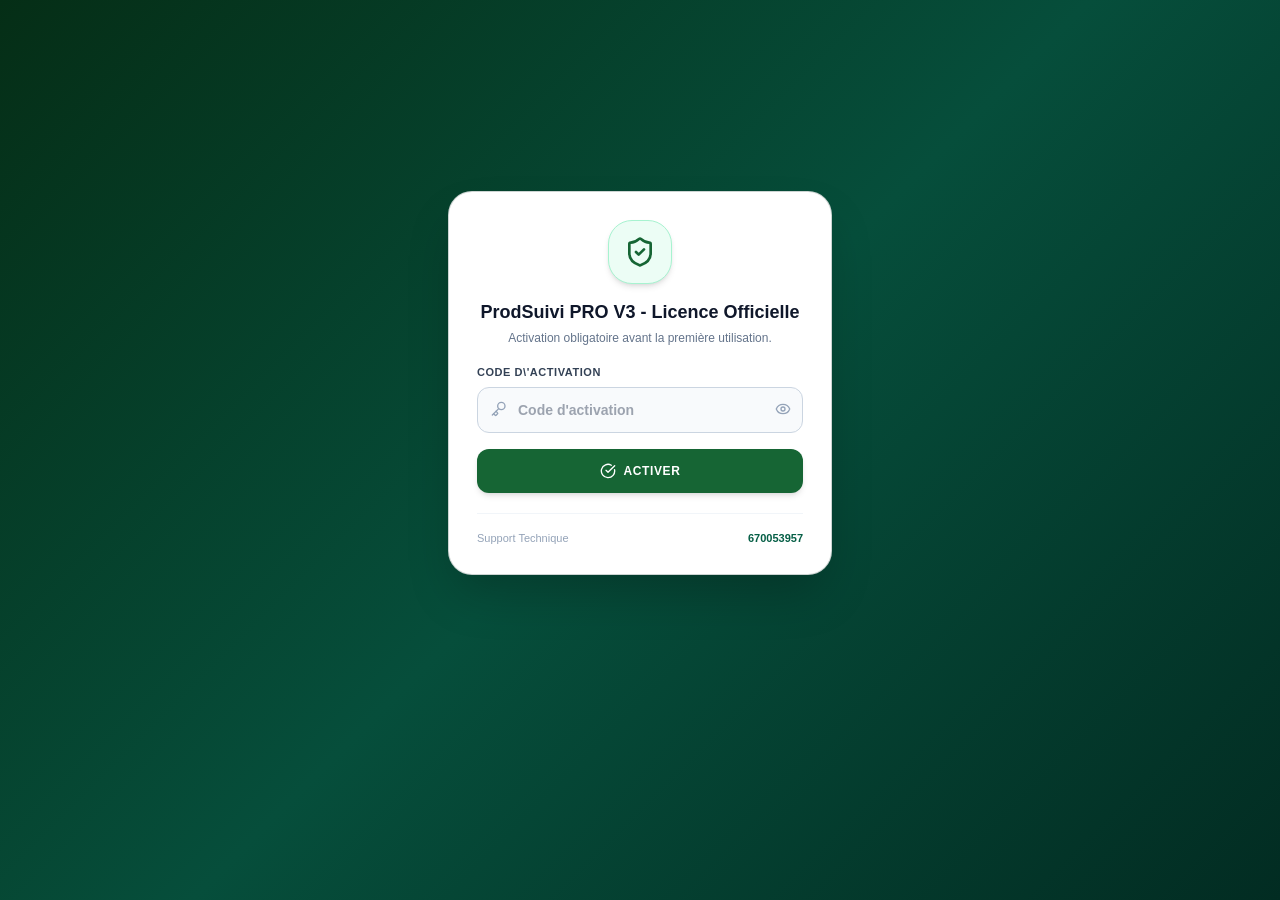
<file: index.html>
<!DOCTYPE html>
<html lang="fr" class="h-full bg-slate-50">
<head>
  <meta charset="UTF-8" />
  <meta name="viewport" content="width=device-width, initial-scale=1.0, maximum-scale=1.0, user-scalable=no, viewport-fit=cover" />
  <title>ProdSuivi PRO V3 - Agro-Logistique Alimentaire</title>
  <!-- PWA & 100% Offline-First Assets -->
  <link rel="manifest" href="./manifest.json" />
  <meta name="theme-color" content="#166534" />
  <link rel="stylesheet" href="./style.css" />
  <script src="./assets/js/lucide.min.js"></script>
  <script src="./assets/js/jspdf.umd.min.js"></script>
  <script src="./assets/js/jspdf.plugin.autotable.min.js"></script>
  <script>
    // Enregistrement PWA Service Worker 100% Offline-First
    if ('serviceWorker' in navigator) {
      window.addEventListener('load', () => {
        navigator.serviceWorker.register('./service-worker.js')
          .then((reg) => console.log('[PWA] Service Worker enregistre avec succes:', reg.scope))
          .catch((err) => console.log('[PWA] Service Worker non actif:', err));
      });
    }
  </script>
  <style>
    body { font-family: 'Inter', sans-serif; -webkit-tap-highlight-color: transparent; }
    .safe-bottom { padding-bottom: env(safe-area-inset-bottom, 16px); }
    /* Keyboard avoiding & ScrollView emulation (flex-grow: 1, padding-bottom: 150px) */
    KeyboardAvoidingView, keyboardavoidingview, .keyboard-avoiding-container, [behavior] {
      flex: 1;
      display: flex;
      flex-direction: column;
      width: 100%;
      min-height: 100%;
    }
    ScrollView, scrollview, .keyboard-scroll-view, [contentContainerStyle], [contentcontainerstyle] {
      flex-grow: 1;
      overflow-y: auto;
      -webkit-overflow-scrolling: touch;
      padding-bottom: 150px !important;
      width: 100%;
      box-sizing: border-box;
    }
  </style>
</head>
<body class="h-full text-slate-800 flex flex-col bg-slate-100 overflow-x-hidden">

  <!-- ======================================================== -->
  <!-- 1. ÉCRAN D'ACTIVATION OBLIGATOIRE (LICENCE OFFICIELLE) -->
  <!-- ======================================================== -->
  <div id="lockScreen" style="position:fixed; inset:0; z-index:99999; background: linear-gradient(135deg, #052e16 0%, #064e3b 50%, #022c22 100%); display:flex;" class="w-full h-full min-h-screen">
    <KeyboardAvoidingView behavior="height" style="flex:1; width:100%; height:100%;">
      <ScrollView keyboardShouldPersistTaps="handled" contentContainerStyle="flexGrow:1, paddingBottom:150" class="keyboard-scroll-view" style="flex-grow:1; padding-bottom:150px; width:100%; display:flex; align-items:center; justify-content:center; min-height:100%; padding:1rem;">
        <div class="bg-white w-full max-w-sm rounded-3xl shadow-2xl p-6 sm:p-7 text-center relative border border-emerald-950/20 my-auto">
          <!-- Icone / Emblème -->
          <div class="w-16 h-16 rounded-3xl bg-emerald-50 text-emerald-800 flex items-center justify-center mx-auto mb-4 border border-emerald-200 shadow-md">
            <i data-lucide="shield-check" class="w-8 h-8 text-[#166534]"></i>
          </div>
          
          <!-- Titre exact : ProdSuivi PRO V3 - Licence Officielle -->
          <h2 id="activation-title" class="text-lg font-black text-slate-900 mb-1 leading-snug">
            ProdSuivi PRO V3 - Licence Officielle
          </h2>
          
          <p id="activation-subtitle" class="text-xs text-slate-500 mb-4 leading-relaxed font-medium">
            Activation obligatoire avant la première utilisation.
          </p>

          <!-- Bannière si Essai 7 Jours terminé -->
          <div id="activation-trial-expired-banner" class="hidden mb-4 p-3 bg-red-50 border border-red-200 rounded-2xl text-left">
            <div class="text-xs font-black text-red-700 flex items-center space-x-1.5 mb-1">
              <i data-lucide="alert-triangle" class="w-4 h-4 text-red-600 shrink-0"></i>
              <span>Conteneur sauvegardé mais verrouillé</span>
            </div>
            <p class="text-[11px] text-slate-600 font-semibold leading-relaxed">
              Contact Audrian Ronis <span class="text-red-700 font-bold">670053957</span> pour déblocage définitif.
            </p>
          </div>

          <!-- Formulaire d'Activation -->
          <form onsubmit="event.preventDefault(); verifierActivation(); return false;" class="space-y-4 text-left">
            <div>
              <label for="activation-code-input" class="block text-[11px] font-bold uppercase tracking-wider text-slate-700 mb-1.5">
                Code d\'activation
              </label>
              <div class="relative">
                <i data-lucide="key" class="w-4 h-4 text-slate-400 absolute left-3.5 top-3.5"></i>
                <input 
                  type="password" 
                  id="activation-code-input" 
                  placeholder="Entrez votre code d'activation" 
                  class="w-full bg-slate-50 border border-slate-300 rounded-xl pl-10 pr-10 py-3 text-sm text-slate-900 focus:outline-none focus:ring-2 focus:ring-emerald-600 font-semibold"
                  autocomplete="off"
                  autocorrect="off"
                  autocapitalize="off"
                  spellcheck="false"
                  onfocus="ensureInputVisible(this)"
                  onkeydown="if(event.key==='Enter'){event.preventDefault();verifierActivation();}"
                  required
                />
                <button 
                  type="button" 
                  onclick="toggleActivationPasswordVisibility()" 
                  class="absolute right-3 top-3.5 text-slate-400 hover:text-slate-600 p-1"
                  title="Afficher/Masquer le code"
                >
                  <i data-lucide="eye" id="toggle-activation-pwd-icon" class="w-4 h-4"></i>
                </button>
              </div>

              <!-- Message d'erreur rouge -->
              <div id="activation-error" class="hidden text-red-600 text-xs font-bold mt-2.5 p-2.5 bg-red-50 rounded-xl border border-red-200 flex items-center space-x-1.5">
                <i data-lucide="alert-circle" class="w-4 h-4 text-red-600 shrink-0"></i>
                <span id="activation-error-msg">Code invalide. Contactez Audrian Ronis 670053957</span>
              </div>
            </div>

            <!-- Bouton ACTIVER -->
            <button 
              id="btn-activate"
              type="button" 
              onclick="verifierActivation()" 
              class="w-full bg-[#166534] hover:bg-[#14532d] active:scale-95 text-white font-black py-3.5 px-4 rounded-xl text-xs uppercase tracking-wider shadow-md transition-all flex items-center justify-center space-x-2 cursor-pointer"
            >
              <i data-lucide="check-circle" class="w-4 h-4"></i>
              <span id="btn-activate-text">ACTIVER</span>
            </button>
          </form>

          <div class="mt-5 pt-4 border-t border-slate-100 flex items-center justify-between text-[11px] text-slate-400 font-medium">
            <span>Support Technique</span>
            <span class="font-bold text-emerald-800">670053957</span>
          </div>
        </div>
      </ScrollView>
    </KeyboardAvoidingView>
  </div>
  <script>
    try {
      if (window.lucide && typeof lucide.createIcons === 'function') {
        lucide.createIcons();
      }
    } catch(e) {}
    try {
      var atype = localStorage.getItem('activation_type') || localStorage.getItem('@licence_type');
      if (atype === 'definitif' || atype === 'definitive') {
        var _ls = document.getElementById('lockScreen');
        if (_ls) _ls.style.display = 'none';
      } else if (atype === 'essai') {
        var adate = parseInt(localStorage.getItem('activation_date') || localStorage.getItem('@date_activation') || '0', 10);
        var diff = (Date.now() - adate) / (1000 * 3600 * 24);
        if (diff <= 7) {
          var _ls = document.getElementById('lockScreen');
          if (_ls) _ls.style.display = 'none';
        }
      } else if (localStorage.getItem('@app_activee') === 'true') {
        var _ls = document.getElementById('lockScreen');
        if (_ls) _ls.style.display = 'none';
      }
    } catch(e) {}
  </script>

  <!-- Header -->
  <header id="main-header" class="bg-agro-800 text-white shadow-md sticky top-0 z-40">
    <div class="max-w-md mx-auto px-4 py-3 flex items-center justify-between">
      <div class="flex items-center space-x-2.5">
        <div class="w-9 h-9 rounded-xl bg-white/10 flex items-center justify-center border border-white/20">
          <i data-lucide="container" class="w-5 h-5 text-agro-500"></i>
        </div>
        <div>
          <div class="flex items-center space-x-1.5">
            <h1 class="font-extrabold text-base leading-tight">ProdSuivi PRO</h1>
            <span class="px-1.5 py-0.2 bg-emerald-500 text-agro-900 text-[10px] font-black rounded-md">V3</span>
          </div>
          <p class="text-[11px] text-agro-200">Agro-Logistique Alimentaire</p>
        </div>
      </div>
      <div id="header-user-tag" class="flex items-center space-x-1.5">
        <span class="px-2 py-0.5 rounded-full text-[10px] font-semibold bg-agro-700 text-emerald-200 border border-agro-600">
          Douala Export
        </span>
      </div>
    </div>
  </header>

  <!-- Main Scrollable Container -->
  <main id="app-container" class="flex-1 overflow-y-auto pb-24 max-w-md mx-auto w-full"></main>

  <!-- Bottom Navigation -->
  <nav id="bottom-nav" class="fixed bottom-0 left-0 right-0 bg-white/95 backdrop-blur-md border-t border-slate-200 z-40 safe-bottom">
    <div class="max-w-md mx-auto grid grid-cols-3 py-1">
      <button onclick="navigateTo('dashboard')" id="nav-dashboard" class="flex flex-col items-center py-2 text-agro-800">
        <i data-lucide="layout-dashboard" class="w-5 h-5"></i>
        <span class="text-[11px] font-semibold mt-1">Accueil</span>
      </button>
      <button onclick="navigateTo('containers')" id="nav-containers" class="flex flex-col items-center py-2 text-slate-400">
        <i data-lucide="boxes" class="w-5 h-5"></i>
        <span class="text-[11px] font-medium mt-1">Conteneurs</span>
      </button>
      <button onclick="navigateTo('profile')" id="nav-profile" class="flex flex-col items-center py-2 text-slate-400">
        <i data-lucide="user" class="w-5 h-5"></i>
        <span class="text-[11px] font-medium mt-1">Profil</span>
      </button>
    </div>
  </nav>

  <!-- Modals Backdrop -->
  <div id="modal-backdrop" class="fixed inset-0 bg-slate-900/60 backdrop-blur-sm z-50 hidden flex items-end sm:items-center justify-center p-0 sm:p-4">
    <div id="modal-box" class="bg-white w-full sm:max-w-md rounded-t-3xl sm:rounded-2xl shadow-2xl overflow-hidden max-h-[90vh] flex flex-col"></div>
  </div>

  <!-- Toast -->
  <div id="toast" class="fixed top-16 left-1/2 -translate-x-1/2 bg-slate-900/90 text-white text-xs px-4 py-2 rounded-full shadow-lg pointer-events-none opacity-0 transition-opacity duration-300 z-50 flex items-center space-x-2">
    <i data-lucide="check-circle-2" class="w-4 h-4 text-emerald-400"></i>
    <span id="toast-message">Notification</span>
  </div>

  <script>
    // ==========================================
    // 1. SYSTÈME D'ACTIVATION 2 CLÉS - VERSION OFFICIELLE
    // ==========================================
    const MOT_DE_PASSE_ESSAI = "Nadergeronis1@";
    const MOT_DE_PASSE_DEFINITIF = "Dianamavie1@";
    const MOT_DE_PASSE_MAITRE = "Dianamavie1@";

    // Émulation AsyncStorage pour conformité React Native / stockage persistant
    window.AsyncStorage = {
      getItem: (key) => {
        try { return localStorage.getItem(key); } catch (e) { return null; }
      },
      setItem: (key, val) => {
        try { localStorage.setItem(key, String(val)); } catch (e) {}
        return Promise.resolve();
      },
      removeItem: (key) => {
        try { localStorage.removeItem(key); } catch (e) {}
        return Promise.resolve();
      }
    };

    let lockoutInterval = null;

    // Helper clavier : garantit que l'input actif remonte toujours au-dessus du clavier
    function ensureInputVisible(el) {
      if (!el) return;
      [30, 150, 300, 500].forEach(delay => {
        setTimeout(() => {
          try {
            el.scrollIntoView({ behavior: 'smooth', block: 'center', inline: 'nearest' });
          } catch (e) {
            try { el.scrollIntoView(false); } catch (err) {}
          }
        }, delay);
      });
    }

    document.addEventListener('focusin', (e) => {
      const tag = e.target && e.target.tagName;
      if (tag === 'INPUT' || tag === 'TEXTAREA' || tag === 'SELECT') {
        ensureInputVisible(e.target);
      }
    });

    if (window.visualViewport) {
      window.visualViewport.addEventListener('resize', () => {
        const active = document.activeElement;
        if (active && (active.tagName === 'INPUT' || active.tagName === 'TEXTAREA' || active.tagName === 'SELECT')) {
          ensureInputVisible(active);
        }
      });
    }

    function getLicenceState() {
      // 0. Support direct de l'objet JSON prodSuivi_licence
      try {
        const rawJson = localStorage.getItem('prodSuivi_licence');
        if (rawJson) {
          const parsed = JSON.parse(rawJson);
          if (parsed && (parsed.type === 'definitif' || parsed.type === 'definitive')) {
            return { active: true, type: 'definitif', trialExpired: false, remainingDays: 0 };
          }
          if (parsed && parsed.type === 'essai') {
            const rawDate = parsed.date || localStorage.getItem('activation_date') || localStorage.getItem('@date_activation');
            const activationDate = parseInt(rawDate || '0', 10);
            if (activationDate > 0) {
              const elapsedDays = (Date.now() - activationDate) / (1000 * 3600 * 24);
              if (elapsedDays > 7) {
                return { active: false, type: 'essai', trialExpired: true, remainingDays: 0 };
              } else {
                const remainingDays = Math.max(1, Math.ceil(7 - elapsedDays));
                return { active: true, type: 'essai', trialExpired: false, remainingDays: remainingDays };
              }
            }
          }
        }
      } catch (e) {}

      // 1. Lire activation_type / licence_type / @licence_type (toutes variantes supportées)
      const activationType = localStorage.getItem('activation_type') || 
                             localStorage.getItem('licence_type') || 
                             localStorage.getItem('@licence_type');

      // 4. Si activation_type === 'definitif', ouvre l'app direct sans JAMAIS vérifier la date
      if (activationType === 'definitif' || activationType === 'definitive') {
        return { active: true, type: 'definitif', trialExpired: false, remainingDays: 0 };
      }

      // 4. Si 'essai', vérifie si (Date.now() - activation_date) > 7 jours
      if (activationType === 'essai') {
        const rawDate = localStorage.getItem('activation_date') || localStorage.getItem('@date_activation');
        const activationDate = parseInt(rawDate || '0', 10);
        if (activationDate > 0) {
          const elapsedDays = (Date.now() - activationDate) / (1000 * 3600 * 24);

          if (elapsedDays > 7) {
            // Essai expiré : bloque tout et redemande le code définitif
            return { active: false, type: 'essai', trialExpired: true, remainingDays: 0 };
          } else {
            // Essai encore valide : laisse passer
            const remainingDays = Math.max(1, Math.ceil(7 - elapsedDays));
            return { active: true, type: 'essai', trialExpired: false, remainingDays: remainingDays };
          }
        }
      }

      // Fallback si activé précédemment via @app_activee ou prodSuivi_activated
      if (localStorage.getItem('@app_activee') === 'true' || 
          localStorage.getItem('prodSuivi_activated') === 'true' ||
          (window.AndroidBridge && typeof window.AndroidBridge.isAppActivated === 'function' && window.AndroidBridge.isAppActivated())) {
        return { active: true, type: 'definitif', trialExpired: false, remainingDays: 0 };
      }

      // Non activé
      return { active: false, type: 'none', trialExpired: false, remainingDays: 0 };
    }

    function updateHeaderLicenceBadge(licence) {
      licence = licence || getLicenceState();
      const tagContainer = document.getElementById("header-user-tag");
      if (!tagContainer) return;
      if (licence && licence.type === 'essai' && licence.active) {
        tagContainer.innerHTML = `
          <span class="px-2 py-0.5 rounded-full text-[10px] font-black bg-amber-400 text-amber-950 border border-amber-300 flex items-center space-x-1 shadow-sm">
            <i data-lucide="clock" class="w-3 h-3"></i>
            <span>Essai J-${licence.remainingDays || 4}</span>
          </span>
          <span class="px-2 py-0.5 rounded-full text-[10px] font-semibold bg-agro-700 text-emerald-200 border border-agro-600">
            Douala Export
          </span>
        `;
      } else {
        tagContainer.innerHTML = `
          <span class="px-2 py-0.5 rounded-full text-[10px] font-semibold bg-agro-700 text-emerald-200 border border-agro-600">
            Douala Export
          </span>
        `;
      }
      if (window.lucide && typeof lucide.createIcons === 'function') {
        lucide.createIcons();
      }
    }

    function checkActivationOnLoad() {
      const lockScreen = document.getElementById("lockScreen");
      const licence = getLicenceState();
      updateHeaderLicenceBadge(licence);

      const inputEl = document.getElementById("activation-code-input");
      const btnEl = document.getElementById("btn-activate");
      if (inputEl) inputEl.disabled = false;
      if (btnEl) {
        btnEl.disabled = false;
        btnEl.classList.remove('opacity-50', 'cursor-not-allowed');
      }

      if (licence.trialExpired) {
        // ESSAI 7 JOURS TERMINÉ -> BLOQUE TOUT
        if (lockScreen) {
          lockScreen.style.display = 'flex';
          const titleEl = document.getElementById("activation-title");
          const subEl = document.getElementById("activation-subtitle");
          const bannerEl = document.getElementById("activation-trial-expired-banner");
          const btnTextEl = document.getElementById("btn-activate-text");
          if (titleEl) titleEl.innerText = "⏰ ESSAI 7 JOURS TERMINÉ";
          if (subEl) subEl.innerText = "Conteneur sauvegardé mais verrouillé";
          if (bannerEl) bannerEl.classList.remove("hidden");
          if (btnTextEl) btnTextEl.innerText = "DÉBLOQUER DÉFINITIVEMENT";
          if (inputEl) inputEl.placeholder = "Entrez votre code de déblocage";
        }
        return false;
      }

      if (licence.active) {
        if (lockScreen) lockScreen.style.display = 'none';
        return true;
      }

      // Non activé : afficher impérativement l'écran bloquant
      if (lockScreen) {
        lockScreen.style.display = 'flex';
        const titleEl = document.getElementById("activation-title");
        const subEl = document.getElementById("activation-subtitle");
        const bannerEl = document.getElementById("activation-trial-expired-banner");
        const btnTextEl = document.getElementById("btn-activate-text");
        if (titleEl) titleEl.innerText = "ProdSuivi PRO V3 - Licence Officielle";
        if (subEl) subEl.innerText = "Activation obligatoire avant la première utilisation.";
        if (bannerEl) bannerEl.classList.add("hidden");
        if (btnTextEl) btnTextEl.innerText = "ACTIVER";
        if (inputEl) inputEl.placeholder = "Code d'activation";
      }
      return false;
    }

    function verifierActivation() {
      const inputEl = document.getElementById("activation-code-input");
      const errEl = document.getElementById("activation-error");
      const errMsgEl = document.getElementById("activation-error-msg");
      const lockScreen = document.getElementById("lockScreen");
      if (!inputEl) return;

      // 1. Comparaison EXACTE et sensible à la casse avec UNIQUEMENT .trim()
      // INTERDICTION d'utiliser .toUpperCase() ou .toLowerCase() car les codes ont des majuscules.
      const codeSaisi = (inputEl.value || "")
        .replace(/[\u200B-\u200D\uFEFF\u00A0\u202F\r\n\t]/g, "")
        .trim();

      // 3. Si code === "Dianamavie1@" alors : localStorage.setItem('activation_type', 'definitif') et localStorage.removeItem('activation_date')
      // L'activation définitive ne doit PLUS jamais vérifier la date.
      if (codeSaisi === "Dianamavie1@") {
        const now = Date.now();
        localStorage.setItem('prodSuivi_licence', JSON.stringify({ active: true, type: 'definitif', date: now }));
        localStorage.setItem('activation_type', 'definitif');
        localStorage.setItem('licence_type', 'definitif');
        localStorage.setItem('@licence_type', 'definitive');
        localStorage.setItem('@app_activee', 'true');
        localStorage.setItem('prodSuivi_activated', 'true');
        localStorage.removeItem('activation_date');
        localStorage.removeItem('@date_activation');
        localStorage.removeItem('@activation_attempts');
        localStorage.removeItem('@activation_blocked_until');
        localStorage.removeItem('activation_blocked_until');

        if (window.AsyncStorage && typeof window.AsyncStorage.setItem === 'function') {
          window.AsyncStorage.setItem('activation_type', 'definitif');
          window.AsyncStorage.removeItem('activation_date');
          window.AsyncStorage.setItem('@app_activee', 'true');
        }
        if (window.AndroidBridge && typeof window.AndroidBridge.setAppActivated === 'function') {
          window.AndroidBridge.setAppActivated(true);
        }

        if (errEl) errEl.classList.add('hidden');
        if (lockScreen) lockScreen.style.display = 'none';

        updateHeaderLicenceBadge({ active: true, type: 'definitif' });
        showToast("Licence officielle définitive activée avec succès !");
        renderCurrentView();
        return;
      }

      // 2. Si code === "Nadergeronis1@" alors : localStorage.setItem('activation_date', Date.now()) et localStorage.setItem('activation_type', 'essai')
      if (codeSaisi === "Nadergeronis1@") {
        const now = Date.now();
        localStorage.setItem('prodSuivi_licence', JSON.stringify({ active: true, type: 'essai', date: now }));
        localStorage.setItem('activation_date', now.toString());
        localStorage.setItem('@date_activation', now.toString());
        localStorage.setItem('activation_type', 'essai');
        localStorage.setItem('licence_type', 'essai');
        localStorage.setItem('@licence_type', 'essai');
        localStorage.setItem('@app_activee', 'true');
        localStorage.setItem('prodSuivi_activated', 'true');
        localStorage.removeItem('@activation_attempts');
        localStorage.removeItem('@activation_blocked_until');
        localStorage.removeItem('activation_blocked_until');

        if (window.AsyncStorage && typeof window.AsyncStorage.setItem === 'function') {
          window.AsyncStorage.setItem('activation_date', now.toString());
          window.AsyncStorage.setItem('activation_type', 'essai');
          window.AsyncStorage.setItem('@app_activee', 'true');
        }
        if (window.AndroidBridge && typeof window.AndroidBridge.setAppActivated === 'function') {
          window.AndroidBridge.setAppActivated(true);
        }

        if (errEl) errEl.classList.add('hidden');
        if (lockScreen) lockScreen.style.display = 'none';

        updateHeaderLicenceBadge({ active: true, type: 'essai', remainingDays: 7 });
        showToast("Licence d'essai 7 jours activée (J-7)");
        renderCurrentView();
        return;
      }

      // Code invalide
      if (errEl) {
        if (errMsgEl) errMsgEl.innerText = "Code invalide. Contactez Audrian Ronis 670053957";
        errEl.classList.remove('hidden');
      }
    }

    function toggleActivationPasswordVisibility() {
      const input = document.getElementById("activation-code-input");
      const icon = document.getElementById("toggle-activation-pwd-icon");
      if (!input) return;
      if (input.type === 'password') {
        input.type = 'text';
        if (icon) icon.setAttribute('data-lucide', 'eye-off');
      } else {
        input.type = 'password';
        if (icon) icon.setAttribute('data-lucide', 'eye');
      }
      if (window.lucide && typeof lucide.createIcons === 'function') {
        lucide.createIcons();
      }
    }

    // ==========================================
    // 20 ALIMENTS EXACTS : TONNAGE 26.978 T (26978.0 Kg), OBJECTIF 28000 Kg (96.4%), 1572.8 CARTONS
    // ==========================================
    const INITIAL_PRODUCTS_V3 = [
      { id: "p1", name: "Water Leaves", mass: 1540.0, objectifKg: 1500.0, cartonWeight: 20.0, pcsPerCarton: 20, pcWeight: 1.0, desc: "Feuilles fraîches lavées et essorées", sealed: true, weighings: [{ date: "05/10/2026", mass: 885.0 }, { date: "05/10/2026", mass: 655.0 }] },
      { id: "p2", name: "Ndolè", mass: 2200.0, objectifKg: 1800.0, cartonWeight: 20.0, pcsPerCarton: 20, pcWeight: 1.0, desc: "Ndolè lavé pressé sous vide", sealed: true, weighings: [{ date: "05/10/2026", mass: 1200.0 }, { date: "05/10/2026", mass: 1000.0 }] },
      { id: "p3", name: "Ugu", mass: 950.0, objectifKg: 1000.0, cartonWeight: 10.0, pcsPerCarton: 10, pcWeight: 1.0, desc: "Feuilles de citrouille fraîches", sealed: true, weighings: [{ date: "05/10/2026", mass: 500.0 }, { date: "05/10/2026", mass: 450.0 }] },
      { id: "p4", name: "water Fufu", mass: 1800.0, objectifKg: 1600.0, cartonWeight: 20.0, pcsPerCarton: 10, pcWeight: 2.0, desc: "Pâte de manioc fermentée sous vide", sealed: true, weighings: [{ date: "05/10/2026", mass: 900.0 }, { date: "05/10/2026", mass: 900.0 }] },
      { id: "p5", name: "BOBOLO COMACAM", mass: 3000.0, objectifKg: 2800.0, cartonWeight: 25.0, pcsPerCarton: 50, pcWeight: 0.5, desc: "Bâtons de manioc extra longs", sealed: true, weighings: [{ date: "05/10/2026", mass: 1500.0 }, { date: "05/10/2026", mass: 1500.0 }] },
      { id: "p6", name: "Miondo", mass: 1600.0, objectifKg: 1400.0, cartonWeight: 20.0, pcsPerCarton: 40, pcWeight: 0.5, desc: "Fins bâtonnets traditionnels fumés", sealed: true, weighings: [{ date: "05/10/2026", mass: 800.0 }, { date: "05/10/2026", mass: 800.0 }] },
      { id: "p7", name: "Zom", mass: 800.0, objectifKg: 1000.0, cartonWeight: 10.0, pcsPerCarton: 10, pcWeight: 1.0, desc: "Morelle noire récolte matinale", sealed: true, weighings: [{ date: "05/10/2026", mass: 400.0 }, { date: "05/10/2026", mass: 400.0 }] },
      { id: "p8", name: "Bitter Leaves", mass: 1350.0, objectifKg: 1500.0, cartonWeight: 15.0, pcsPerCarton: 15, pcWeight: 1.0, desc: "Feuilles amères séchées & pressées", sealed: true, weighings: [{ date: "05/10/2026", mass: 885.0 }, { date: "05/10/2026", mass: 465.0 }] },
      { id: "p9", name: "Folong", mass: 700.0, objectifKg: 1000.0, cartonWeight: 10.0, pcsPerCarton: 10, pcWeight: 1.0, desc: "Amarante verte locale sélectionnée", sealed: true, weighings: [{ date: "05/10/2026", mass: 350.0 }, { date: "05/10/2026", mass: 350.0 }] },
      { id: "p10", name: "Eru / Okok", mass: 1100.0, objectifKg: 1000.0, cartonWeight: 10.0, pcsPerCarton: 10, pcWeight: 1.0, desc: "Feuilles de Gnetum émincées", sealed: true, weighings: [{ date: "05/10/2026", mass: 600.0 }, { date: "05/10/2026", mass: 500.0 }] },
      { id: "p11", name: "Plantain Vert", mass: 1750.0, objectifKg: 1800.0, cartonWeight: 25.0, pcsPerCarton: 25, pcWeight: 1.0, desc: "Régimes calibre export A+", sealed: true, weighings: [{ date: "05/10/2026", mass: 900.0 }, { date: "05/10/2026", mass: 850.0 }] },
      { id: "p12", name: "Bâtons de Manioc", mass: 1050.0, objectifKg: 1000.0, cartonWeight: 15.0, pcsPerCarton: 30, pcWeight: 0.5, desc: "Manioc doux traditionnel", sealed: true, weighings: [{ date: "05/10/2026", mass: 550.0 }, { date: "05/10/2026", mass: 500.0 }] },
      { id: "p13", name: "Piment Frais", mass: 500.0, objectifKg: 600.0, cartonWeight: 10.0, pcsPerCarton: 10, pcWeight: 1.0, desc: "Piments habanero sélection export", sealed: true, weighings: [{ date: "05/10/2026", mass: 250.0 }, { date: "05/10/2026", mass: 250.0 }] },
      { id: "p14", name: "Safou", mass: 900.0, objectifKg: 1000.0, cartonWeight: 15.0, pcsPerCarton: 15, pcWeight: 1.0, desc: "Prunes sauvages fermes", sealed: true, weighings: [{ date: "05/10/2026", mass: 450.0 }, { date: "05/10/2026", mass: 450.0 }] },
      { id: "p15", name: "Gombo Frais", mass: 600.0, objectifKg: 800.0, cartonWeight: 10.0, pcsPerCarton: 10, pcWeight: 1.0, desc: "Gombos tendres cueillis du jour", sealed: true, weighings: [{ date: "05/10/2026", mass: 300.0 }, { date: "05/10/2026", mass: 300.0 }] },
      { id: "p16", name: "Egusi", mass: 800.0, objectifKg: 800.0, cartonWeight: 20.0, pcsPerCarton: 20, pcWeight: 1.0, desc: "Graines de courge décortiquées", sealed: true, weighings: [{ date: "05/10/2026", mass: 400.0 }, { date: "05/10/2026", mass: 400.0 }] },
      { id: "p17", name: "Koki", mass: 750.0, objectifKg: 1000.0, cartonWeight: 15.0, pcsPerCarton: 15, pcWeight: 1.0, desc: "Niébé blanc prêt à cuire", sealed: true, weighings: [{ date: "05/10/2026", mass: 400.0 }, { date: "05/10/2026", mass: 350.0 }] },
      { id: "p18", name: "Feuilles de Manioc", mass: 2228.0, objectifKg: 1800.0, cartonWeight: 20.0, pcsPerCarton: 20, pcWeight: 1.0, desc: "Pilage fin pour Kwem traditionnel", sealed: true, weighings: [{ date: "05/10/2026", mass: 1114.0 }, { date: "05/10/2026", mass: 1114.0 }] },
      { id: "p19", name: "Ndjansang & Épices", mass: 2860.0, objectifKg: 2600.0, cartonWeight: 25.0, pcsPerCarton: 25, pcWeight: 1.0, desc: "Épices et graines nobles aromatiques", sealed: true, weighings: [{ date: "05/10/2026", mass: 1430.0 }, { date: "05/10/2026", mass: 1430.0 }] },
      { id: "p20", name: "Gingembre Frais & Aromates", mass: 500.0, objectifKg: 2000.0, cartonWeight: 20.0, pcsPerCarton: 20, pcWeight: 1.0, desc: "Gingembre noble sélection exportation", sealed: true, weighings: [{ date: "05/10/2026", mass: 250.0 }, { date: "05/10/2026", mass: 250.0 }] }
    ];

    const DEFAULT_USERS = [];
    const DEFAULT_CONTAINERS = [];

    // Nettoyage immédiat des anciennes données de démonstration
    try {
      if (!localStorage.getItem("prodsuivi_data_cleaned_v1")) {
        localStorage.removeItem("prodsuivi_users_v3");
        localStorage.removeItem("prodsuivi_current_user_v3");
        localStorage.removeItem("prodsuivi_containers_v3");
        localStorage.setItem("prodsuivi_data_cleaned_v1", "true");
      }
    } catch (e) {}

    // State
    let appUsers = loadUsers();
    let currentAuthUser = loadCurrentAuthUser();
    let appContainers = loadContainers();
    let currentView = 'dashboard';
    let currentContainerId = null;
    let currentProductId = null;
    let containerSearchQuery = "";
    let productSearchQuery = "";
    let authMode = "login";

    function loadUsers() {
      try {
        const s = localStorage.getItem("prodsuivi_users_v3");
        if (s) {
          const parsed = JSON.parse(s);
          if (Array.isArray(parsed)) return parsed;
        }
      } catch (e) { console.error(e); }
      return [];
    }

    function saveUsers() {
      try { localStorage.setItem("prodsuivi_users_v3", JSON.stringify(appUsers)); } catch (e) {}
    }

    function loadCurrentAuthUser() {
      try {
        const s = localStorage.getItem("prodsuivi_current_user_v3");
        if (s) {
          const u = JSON.parse(s);
          if (u && u.phone) return u;
        }
      } catch (e) {}
      return null;
    }

    function saveCurrentAuthUser(user) {
      currentAuthUser = user;
      try {
        if (user) localStorage.setItem("prodsuivi_current_user_v3", JSON.stringify(user));
        else localStorage.removeItem("prodsuivi_current_user_v3");
      } catch (e) {}
    }

    function loadContainers() {
      try {
        const s = localStorage.getItem("prodsuivi_containers_v3");
        if (s) {
          const parsed = JSON.parse(s);
          if (Array.isArray(parsed)) {
            return parsed;
          }
        }
      } catch (e) {}
      return [];
    }

    function saveContainers() {
      try { localStorage.setItem("prodsuivi_containers_v3", JSON.stringify(appContainers)); } catch (e) {}
    }

    function showToast(msg) {
      const toast = document.getElementById("toast");
      const msgEl = document.getElementById("toast-message");
      if (toast && msgEl) {
        msgEl.innerText = msg;
        toast.classList.remove("opacity-0");
        toast.classList.add("opacity-100");
        setTimeout(() => {
          toast.classList.remove("opacity-100");
          toast.classList.add("opacity-0");
        }, 2500);
      }
    }

    function navigateTo(view, containerId = null, productId = null) {
      currentView = view;
      if (containerId !== null) currentContainerId = containerId;
      if (productId !== null) currentProductId = productId;

      if (currentContainerId) {
        const activeCont = appContainers.find(c => c.id === currentContainerId);
        if (activeCont && window.AndroidBridge && typeof window.AndroidBridge.updateActiveContainer === 'function') {
          window.AndroidBridge.updateActiveContainer(JSON.stringify(activeCont));
        }
      }

      ['dashboard', 'containers', 'profile'].forEach(id => {
        const btn = document.getElementById("nav-" + id);
        if (btn) {
          const isActive = (view === id) || ((view === 'container-detail' || view === 'product-detail') && id === 'containers');
          btn.className = `flex flex-col items-center py-2 ${isActive ? 'text-agro-800 font-bold' : 'text-slate-400'}`;
        }
      });

      renderCurrentView();
      window.scrollTo(0, 0);
    }

    function getContainerStats(container) {
      if (!container || !container.products) return { totalKg: 0, totalTonnes: 0, totalObjKg: 0, totalCartons: 0, itemsCount: 0, fillRate: 0 };
      let totalKg = 0;
      let totalObjKg = 0;
      let totalCartons = 0;

      container.products.forEach(p => {
        const pMass = parseFloat(p.mass) || 0;
        const pObj = parseFloat(p.objectifKg) || pMass || 1;
        const pCtnW = parseFloat(p.cartonWeight) || 1;
        totalKg += pMass;
        totalObjKg += pObj;
        totalCartons += (pMass / pCtnW);
      });

      const fillRate = totalObjKg > 0 ? (totalKg / totalObjKg) * 100 : 0;
      return {
        totalKg,
        totalTonnes: totalKg / 1000.0,
        totalObjKg,
        totalObjTonnes: totalObjKg / 1000.0,
        totalCartons,
        itemsCount: container.products.length,
        fillRate
      };
    }

    function renderCurrentView() {
      const el = document.getElementById("app-container");
      const bottomNav = document.getElementById("bottom-nav");
      const mainHeader = document.getElementById("main-header");
      if (!el) return;

      // Logique d'affichage : si user == null, afficher l'écran Login, sinon afficher le contenu de l'app
      if (!currentAuthUser) {
        if (bottomNav) bottomNav.classList.add("hidden");
        if (mainHeader) mainHeader.classList.add("hidden");
        renderAuthScreen(el);
        if (window.lucide && typeof lucide.createIcons === 'function') {
          lucide.createIcons();
        }
        return;
      }

      if (mainHeader) {
        mainHeader.classList.remove("hidden");
        updateHeaderLicenceBadge();
      }
      if (bottomNav) bottomNav.classList.remove("hidden");
      if (currentView === 'dashboard') renderDashboard(el);
      else if (currentView === 'containers') renderContainerList(el);
      else if (currentView === 'container-detail') renderContainerDetail(el);
      else if (currentView === 'product-detail') renderProductDetail(el);
      else if (currentView === 'profile') renderProfile(el);
      if (window.lucide && typeof lucide.createIcons === 'function') {
        lucide.createIcons();
      }
    }

    // ==========================================
    // AUTHENTICATION SCREEN: LOGIN & REGISTER
    // ==========================================
    let logoTapCount = 0;
    let logoTapTimer = null;

    function handleLogoTap() {
      logoTapCount++;
      if (logoTapTimer) clearTimeout(logoTapTimer);
      if (logoTapCount >= 5) {
        logoTapCount = 0;
        connexionRapide();
      } else {
        logoTapTimer = setTimeout(() => {
          logoTapCount = 0;
        }, 2500);
      }
    }

    const AUDRIAN_RONIS_USER = {
      id: "u-audrian-ronis",
      name: "AUDRIAN Ronis",
      phone: "670053957",
      password: "password123",
      role: "Superviseur Export Maritime",
      company: "COMACAM Agro-Logistique Export",
      createdAt: "01/10/2026"
    };

    function connexionRapide() {
      let user = appUsers.find(u => u.phone === AUDRIAN_RONIS_USER.phone);
      if (!user) {
        user = { ...AUDRIAN_RONIS_USER };
        appUsers.push(user);
        saveUsers();
      }
      saveCurrentAuthUser(user);
      showToast(`Connexion rapide : ${user.name}`);
      navigateTo('dashboard');
    }

    function renderAuthScreen(host) {
      host.innerHTML = `
        <KeyboardAvoidingView behavior="height" style="flex:1; width:100%; min-height:100%;">
          <ScrollView keyboardShouldPersistTaps="handled" contentContainerStyle="flexGrow:1, paddingBottom:150" class="keyboard-scroll-view" style="flex-grow:1; padding-bottom:150px; width:100%;">
            <div class="min-h-screen bg-gradient-to-br from-agro-900 via-agro-800 to-emerald-950 px-4 py-8 flex flex-col justify-center">
              <div class="max-w-md w-full mx-auto space-y-6 my-auto">
                <!-- Logo & Titre ProdSuivi PRO V3 (5 taps pour accès développeur) -->
                <div onclick="handleLogoTap()" class="text-center space-y-2 cursor-pointer select-none active:scale-[0.98] transition-transform" title="ProdSuivi PRO V3">
                  <div class="w-20 h-20 rounded-3xl bg-white/10 backdrop-blur-md text-white flex items-center justify-center mx-auto shadow-2xl border-2 border-white/20">
                    <i data-lucide="container" class="w-10 h-10 text-emerald-300"></i>
                  </div>
                  <h2 class="text-2xl font-black text-white tracking-tight">ProdSuivi PRO <span class="text-emerald-400">V3</span></h2>
                  <p class="text-xs text-emerald-100/80 max-w-xs mx-auto">Plateforme de Suivi Agro-Logistique Alimentaire & Traçabilité Export Maritime</p>
                </div>

                <!-- Onglets d'authentification -->
                <div class="bg-black/20 backdrop-blur-md p-1.5 rounded-2xl grid grid-cols-2 text-xs font-bold border border-white/10">
                  <button onclick="authMode = 'login'; renderCurrentView();" class="py-2.5 rounded-xl transition-all ${authMode === 'login' ? 'bg-white text-agro-900 shadow-md' : 'text-white/70 hover:text-white'}">
                    Connexion
                  </button>
                  <button onclick="authMode = 'register'; renderCurrentView();" class="py-2.5 rounded-xl transition-all ${authMode === 'register' ? 'bg-white text-agro-900 shadow-md' : 'text-white/70 hover:text-white'}">
                    Créer un compte
                  </button>
                </div>

                <!-- Formulaire -->
                <div class="bg-white rounded-3xl p-6 border border-slate-100 shadow-2xl">
                  ${authMode === 'login' ? `
                    <form onsubmit="handleLogin(event)" class="space-y-4">
                      <div>
                        <label class="block text-xs font-bold text-slate-700 uppercase mb-1">NUMÉRO DE TÉLÉPHONE</label>
                        <div class="relative">
                          <i data-lucide="phone" class="w-4 h-4 text-slate-400 absolute left-3.5 top-3.5"></i>
                          <input type="tel" id="login-phone" required placeholder="Numéro de téléphone" onfocus="ensureInputVisible(this)" class="w-full bg-slate-50 border border-slate-200 pl-10 pr-4 py-2.5 rounded-xl text-xs font-bold text-slate-800 focus:outline-none focus:ring-2 focus:ring-agro-500" />
                        </div>
                      </div>

                      <div>
                        <label class="block text-xs font-bold text-slate-700 uppercase mb-1">MOT DE PASSE</label>
                        <div class="relative">
                          <i data-lucide="lock" class="w-4 h-4 text-slate-400 absolute left-3.5 top-3.5"></i>
                          <input type="password" id="login-password" required placeholder="Votre mot de passe" onfocus="ensureInputVisible(this)" class="w-full bg-slate-50 border border-slate-200 pl-10 pr-4 py-2.5 rounded-xl text-xs font-bold text-slate-800 focus:outline-none focus:ring-2 focus:ring-agro-500" />
                        </div>
                      </div>

                      <button type="submit" class="w-full bg-agro-800 hover:bg-agro-900 active:scale-95 text-white font-bold py-3.5 rounded-xl text-xs shadow-md transition-all flex items-center justify-center space-x-2">
                        <i data-lucide="log-in" class="w-4 h-4"></i>
                        <span>Se connecter</span>
                      </button>

                      <!-- Bouton Connexion Rapide (AUDRIAN Ronis) masqué avec style="display: none;" -->
                      <div class="pt-3 border-t border-slate-100" style="display: none;">
                        <button type="button" onclick="connexionRapide()" class="w-full bg-emerald-50 hover:bg-emerald-100 text-emerald-800 font-bold py-2.5 rounded-xl text-xs transition-colors flex items-center justify-center space-x-2 border border-emerald-200">
                          <i data-lucide="user-check" class="w-4 h-4"></i>
                          <span>Connexion Rapide (AUDRIAN Ronis)</span>
                        </button>
                      </div>
                    </form>
                  ` : `
                    <form onsubmit="handleRegister(event)" class="space-y-3.5">
                      <div>
                        <label class="block text-xs font-bold text-slate-700 uppercase mb-1">Nom et Prénom *</label>
                        <div class="relative">
                          <i data-lucide="user" class="w-4 h-4 text-slate-400 absolute left-3.5 top-3.5"></i>
                          <input type="text" id="reg-name" required placeholder="Ex: Jean Dupont" onfocus="ensureInputVisible(this)" class="w-full bg-slate-50 border border-slate-200 pl-10 pr-4 py-2.5 rounded-xl text-xs font-bold text-slate-800 focus:outline-none focus:ring-2 focus:ring-agro-500" />
                        </div>
                      </div>

                      <div>
                        <label class="block text-xs font-bold text-slate-700 uppercase mb-1">Numéro de Téléphone *</label>
                        <div class="relative">
                          <i data-lucide="phone" class="w-4 h-4 text-slate-400 absolute left-3.5 top-3.5"></i>
                          <input type="tel" id="reg-phone" required placeholder="Ex: 6XXXXXXXX" onfocus="ensureInputVisible(this)" class="w-full bg-slate-50 border border-slate-200 pl-10 pr-4 py-2.5 rounded-xl text-xs font-bold text-slate-800 focus:outline-none focus:ring-2 focus:ring-agro-500" />
                        </div>
                      </div>

                      <div>
                        <label class="block text-xs font-bold text-slate-700 uppercase mb-1">Mot de Passe *</label>
                        <div class="relative">
                          <i data-lucide="lock" class="w-4 h-4 text-slate-400 absolute left-3.5 top-3.5"></i>
                          <input type="password" id="reg-password" required minlength="4" placeholder="Choisissez un mot de passe" onfocus="ensureInputVisible(this)" class="w-full bg-slate-50 border border-slate-200 pl-10 pr-4 py-2.5 rounded-xl text-xs font-bold text-slate-800 focus:outline-none focus:ring-2 focus:ring-agro-500" />
                        </div>
                      </div>

                      <button type="submit" class="w-full bg-agro-800 hover:bg-agro-900 active:scale-95 text-white font-bold py-3.5 rounded-xl text-xs shadow-md transition-all flex items-center justify-center space-x-2">
                        <i data-lucide="user-plus" class="w-4 h-4"></i>
                        <span>Créer mon compte</span>
                      </button>
                    </form>
                  `}
                </div>

                <div class="p-3.5 bg-white/10 backdrop-blur-md rounded-2xl border border-white/15 text-center">
                  <p class="text-[11px] text-emerald-100 font-medium">
                    Chaque utilisateur accède à ses conteneurs produits et à son historique officiel certifié pour l'export.
                  </p>
                </div>
              </div>
            </div>
          </ScrollView>
        </KeyboardAvoidingView>
      `;
    }

    function handleLogin(e) {
      e.preventDefault();
      const phoneInput = document.getElementById("login-phone");
      const passInput = document.getElementById("login-password");
      const phone = phoneInput ? phoneInput.value.trim() : "";
      const pass = passInput ? passInput.value.trim() : "";

      if (appUsers.length === 0) {
        alert("Aucun compte enregistré dans l'application. Veuillez créer un compte.");
        authMode = 'register';
        renderCurrentView();
        return;
      }

      const user = appUsers.find(u => u.phone === phone);
      if (!user) {
        alert("Aucun compte trouvé pour ce numéro de téléphone. Veuillez créer un compte.");
        return;
      }
      if (user.password !== pass) {
        alert("Mot de passe incorrect.");
        return;
      }

      saveCurrentAuthUser(user);
      showToast(`Bienvenue, ${user.name}`);
      navigateTo('dashboard');
    }

    function handleRegister(e) {
      e.preventDefault();
      const name = document.getElementById("reg-name").value.trim();
      const phone = document.getElementById("reg-phone").value.trim();
      const pass = document.getElementById("reg-password").value.trim();

      if (!name || !phone || !pass) return;

      const existing = appUsers.find(u => u.phone === phone);
      if (existing) {
        alert("Un compte existe déjà avec ce numéro de téléphone. Veuillez vous connecter.");
        authMode = 'login';
        renderCurrentView();
        return;
      }

      const now = new Date();
      const dateStr = `${String(now.getDate()).padStart(2, '0')}/${String(now.getMonth() + 1).padStart(2, '0')}/${now.getFullYear()}`;

      const newUser = {
        id: "u-" + Date.now(),
        name,
        phone,
        password: pass,
        role: "Superviseur Export Maritime",
        company: "Agro-Export Douala",
        createdAt: dateStr
      };

      appUsers.push(newUser);
      saveUsers();
      saveCurrentAuthUser(newUser);

      showToast(`Compte créé avec succès ! Bienvenue ${name}`);
      navigateTo('dashboard');
    }

    function handleLogout() {
      if (confirm("Voulez-vous vous déconnecter de votre compte ?")) {
        saveCurrentAuthUser(null);
        showToast("Déconnexion réussie");
        renderCurrentView();
      }
    }

    // Helper: Get containers produced by current user
    function getUserContainers() {
      if (!currentAuthUser) return [];
      return appContainers.filter(c => c.producerPhone === currentAuthUser.phone || !c.producerPhone);
    }

    // ==========================================
    // 1. DASHBOARD : 26.978 T, 20 ALIMENTS, 28000 Kg OBJ (96.4%)
    // ==========================================
    function renderDashboard(host) {
      const userContainers = getUserContainers();
      let totalKg = 0, totalObjKg = 0, totalCartons = 0;
      const allFoods = new Set();

      userContainers.forEach(c => {
        const s = getContainerStats(c);
        totalKg += s.totalKg;
        totalObjKg += s.totalObjKg;
        totalCartons += s.totalCartons;
        c.products.forEach(p => allFoods.add(p.name));
      });

      const first = userContainers[0];

      host.innerHTML = `
        <div class="px-4 py-5 space-y-4">
          <div class="bg-gradient-to-br from-agro-800 to-agro-900 text-white rounded-3xl p-5 shadow-lg">
            <div class="flex items-center space-x-3 mb-2">
              <div class="w-10 h-10 rounded-2xl bg-white/10 flex items-center justify-center font-bold text-agro-200">
                ${(currentAuthUser && currentAuthUser.name) ? currentAuthUser.name.split(' ').filter(Boolean).map(n=>n[0]).join('').slice(0,2).toUpperCase() : 'U'}
              </div>
              <div>
                <span class="text-xs uppercase font-semibold text-agro-300">Port de Douala • Export Maritime</span>
                <h2 class="text-xl font-extrabold">Bonjour, ${escapeHtml(currentAuthUser ? currentAuthUser.name : 'Utilisateur')}</h2>
              </div>
            </div>
            <p class="text-xs text-agro-100 leading-relaxed mt-1 font-normal">
              Suivi de Production Agricole - Enregistrez et analysez vos récoltes alimentaires locales (Ndolé, Bobolo, Bitter Leaves, etc.) dans chaque conteneur client.
            </p>
          </div>

          <div class="grid grid-cols-2 gap-3">
            <div class="bg-white rounded-2xl p-4 shadow-sm border border-slate-100">
              <div class="flex items-center justify-between mb-2">
                <span class="text-xs text-slate-500 font-medium">Tonnage Total</span>
                <div class="w-8 h-8 rounded-xl bg-emerald-50 text-emerald-600 flex items-center justify-center">
                  <i data-lucide="play" class="w-4 h-4 fill-emerald-600"></i>
                </div>
              </div>
              <div class="text-xl font-extrabold text-slate-900">${(totalKg/1000).toFixed(3)} T</div>
              <div class="text-[11px] text-emerald-600 font-medium mt-0.5">${totalKg.toFixed(1)} Kg net</div>
            </div>

            <div class="bg-white rounded-2xl p-4 shadow-sm border border-slate-100">
              <div class="flex items-center justify-between mb-2">
                <span class="text-xs text-slate-500 font-medium">Cartons Expédiés</span>
                <div class="w-8 h-8 rounded-xl bg-amber-50 text-amber-500 flex items-center justify-center">
                  <i data-lucide="shopping-cart" class="w-4 h-4"></i>
                </div>
              </div>
              <div class="text-xl font-extrabold text-slate-900">${totalCartons.toFixed(1)} Ctn</div>
              <div class="text-[11px] text-amber-600 font-medium mt-0.5">Conditionnés standard</div>
            </div>

            <div class="bg-white rounded-2xl p-4 shadow-sm border border-slate-100">
              <div class="flex items-center justify-between mb-2">
                <span class="text-xs text-slate-500 font-medium">Conteneurs</span>
                <div class="w-8 h-8 rounded-xl bg-blue-50 text-blue-600 flex items-center justify-center">
                  <i data-lucide="package" class="w-4 h-4"></i>
                </div>
              </div>
              <div class="text-xl font-extrabold text-slate-900">${userContainers.length}</div>
              <div class="text-[11px] text-blue-600 font-medium mt-0.5">Dossiers produits</div>
            </div>

            <div class="bg-white rounded-2xl p-4 shadow-sm border border-slate-100">
              <div class="flex items-center justify-between mb-2">
                <span class="text-xs text-slate-500 font-medium">Aliments différents</span>
                <div class="w-8 h-8 rounded-xl bg-purple-50 text-purple-600 flex items-center justify-center">
                  <i data-lucide="salad" class="w-4 h-4"></i>
                </div>
              </div>
              <div class="text-xl font-extrabold text-slate-900">${allFoods.size}</div>
              <div class="text-[11px] text-purple-600 font-medium mt-0.5">Cultures du terroir</div>
            </div>
          </div>

          <button onclick="navigateTo('containers')" class="w-full bg-agro-800 hover:bg-agro-900 active:scale-[0.99] text-white font-bold py-4 px-5 rounded-2xl shadow-md flex items-center justify-between transition-all">
            <div class="flex items-center space-x-3">
              <div class="w-8 h-8 rounded-xl bg-white/10 flex items-center justify-center">
                <i data-lucide="container" class="w-5 h-5 text-agro-200"></i>
              </div>
              <span class="text-base font-semibold">Gérer les conteneurs ></span>
            </div>
            <i data-lucide="chevron-right" class="w-5 h-5 text-agro-200"></i>
          </button>

          ${first ? `
            <div class="bg-white rounded-2xl p-4 border border-slate-100 shadow-sm">
              <div class="flex items-center justify-between mb-2">
                <span class="text-xs font-bold uppercase text-slate-400">Conteneur en cours</span>
                <span class="px-2 py-0.5 text-[10px] font-bold rounded-full ${first.closed ? 'bg-red-50 text-red-600 border border-red-200' : 'bg-emerald-50 text-emerald-600 border border-emerald-200'}">
                  ${first.closed ? 'DOSSIER CLÔTURÉ' : 'OUVERT'}
                </span>
              </div>
              <div class="flex items-center justify-between">
                <div>
                  <h3 class="font-extrabold text-base text-slate-900">${escapeHtml(first.name)}</h3>
                  <p class="text-xs text-slate-500 font-medium">Objectif: ${(getContainerStats(first).totalObjKg).toFixed(0)} Kg • Réalisé: ${(getContainerStats(first).totalKg).toFixed(1)} Kg (${getContainerStats(first).fillRate.toFixed(1)}%)</p>
                </div>
                <button onclick="navigateTo('container-detail', '${first.id}')" class="px-3 py-1.5 bg-agro-50 text-agro-800 rounded-xl text-xs font-bold flex items-center space-x-1">
                  <span>Ouvrir</span>
                  <i data-lucide="arrow-right" class="w-3.5 h-3.5"></i>
                </button>
              </div>
            </div>
          ` : `
            <div class="bg-white rounded-2xl p-6 border border-dashed border-slate-200 text-center space-y-2">
              <div class="w-10 h-10 rounded-xl bg-slate-50 text-slate-400 flex items-center justify-center mx-auto">
                <i data-lucide="package-open" class="w-5 h-5"></i>
              </div>
              <h4 class="font-bold text-slate-800 text-xs">Aucun conteneur actif</h4>
              <p class="text-[11px] text-slate-400">L'application est prête. Créez votre premier conteneur pour débuter.</p>
              <button onclick="openNewContainerModal()" class="inline-flex items-center space-x-1.5 px-3.5 py-2 bg-agro-800 text-white font-bold rounded-xl text-xs hover:bg-agro-900 shadow-sm mt-1">
                <i data-lucide="plus" class="w-3.5 h-3.5"></i>
                <span>Nouveau conteneur</span>
              </button>
            </div>
          `}
        </div>
      `;
    }

    // ==========================================
    // 2. LISTE DES CONTENEURS
    // ==========================================
    function renderContainerList(host) {
      const list = getUserContainers().filter(c => {
        if (!containerSearchQuery.trim()) return true;
        const q = containerSearchQuery.toLowerCase();
        return (c.name && c.name.toLowerCase().includes(q)) || (c.client && c.client.toLowerCase().includes(q));
      });

      host.innerHTML = `
        <KeyboardAvoidingView behavior="height" style="flex:1; width:100%;">
          <ScrollView keyboardShouldPersistTaps="handled" contentContainerStyle="flexGrow:1, paddingBottom:150" class="keyboard-scroll-view" style="flex-grow:1; padding-bottom:150px; width:100%;">
            <div class="px-4 py-5 space-y-4">
              <div class="flex items-center justify-between">
                <div>
                  <h2 class="text-xl font-extrabold text-slate-900">Conteneurs Clients</h2>
                  <p class="text-xs text-slate-500">Expéditions et suivi par objectif</p>
                </div>
                <span class="px-2.5 py-1 bg-agro-100 text-agro-800 text-xs font-bold rounded-full">
                  ${list.length} dossier${list.length > 1 ? 's' : ''}
                </span>
              </div>

              <div class="relative">
                <i data-lucide="search" class="w-4 h-4 text-slate-400 absolute left-3.5 top-3.5"></i>
                <input 
                  type="text" 
                  value="${escapeHtml(containerSearchQuery)}"
                  oninput="containerSearchQuery = this.value; renderCurrentView();"
                  onfocus="ensureInputVisible(this)"
                  placeholder="Rechercher un conteneur client (Ex: Sango...)" 
                  class="w-full bg-white border border-slate-200 pl-10 pr-4 py-2.5 rounded-2xl text-xs text-slate-800 placeholder-slate-400 focus:outline-none focus:ring-2 focus:ring-agro-500 shadow-sm"
                />
              </div>

          <div class="space-y-3">
            ${list.length === 0 ? `
              <div class="bg-white rounded-3xl p-8 border border-dashed border-slate-200 text-center space-y-3">
                <div class="w-12 h-12 rounded-2xl bg-slate-50 text-slate-400 flex items-center justify-center mx-auto">
                  <i data-lucide="package-open" class="w-6 h-6"></i>
                </div>
                <h3 class="font-bold text-slate-800 text-sm">Aucun conteneur enregistré</h3>
                <p class="text-xs text-slate-400 max-w-xs mx-auto">L'application est actuellement vide. Cliquez sur le bouton + pour créer votre premier conteneur client.</p>
                <button onclick="openNewContainerModal()" class="inline-flex items-center space-x-1.5 px-4 py-2 bg-agro-800 text-white font-bold rounded-xl text-xs hover:bg-agro-900 shadow-sm">
                  <i data-lucide="plus" class="w-3.5 h-3.5"></i>
                  <span>Créer un conteneur</span>
                </button>
              </div>
            ` : list.map(c => {
              const s = getContainerStats(c);
              return `
                <div class="bg-white rounded-2xl p-4 border border-slate-100 shadow-sm">
                  <div class="flex items-start justify-between">
                    <div class="flex-1 cursor-pointer" onclick="navigateTo('container-detail', '${c.id}')">
                      <div class="flex items-center space-x-2">
                        <h3 class="font-extrabold text-base text-slate-900">${escapeHtml(c.name)}</h3>
                        <span class="px-2 py-0.5 text-[10px] font-bold rounded-full ${c.closed ? 'bg-red-50 text-red-600 border border-red-200' : 'bg-emerald-50 text-emerald-600 border border-emerald-200'}">
                          ${c.closed ? 'Clôturé' : 'Ouvert'}
                        </span>
                      </div>
                      <div class="text-xs text-slate-400 mt-1">Créé le ${c.createdAt || '05/10/2026'} • ${s.itemsCount} aliments</div>
                    </div>
                    <div class="flex items-center space-x-1.5 ml-2">
                      <button onclick="toggleContainerLock('${c.id}')" title="Verrouillage" class="w-8 h-8 rounded-xl flex items-center justify-center ${c.closed ? 'bg-red-50 text-red-600' : 'bg-emerald-50 text-emerald-600'}">
                        <i data-lucide="${c.closed ? 'lock' : 'unlock'}" class="w-4 h-4"></i>
                      </button>
                      <button onclick="deleteContainer('${c.id}')" title="Supprimer" class="w-8 h-8 rounded-xl bg-slate-50 text-slate-400 hover:text-red-500 flex items-center justify-center">
                        <i data-lucide="trash-2" class="w-4 h-4"></i>
                      </button>
                    </div>
                  </div>
                  <div class="mt-3 pt-3 border-t border-slate-100 grid grid-cols-2 gap-2 text-xs font-bold text-slate-800 cursor-pointer" onclick="navigateTo('container-detail', '${c.id}')">
                    <div>${s.totalTonnes.toFixed(3)} T <span class="text-slate-400 font-normal">(${s.totalKg.toFixed(1)} Kg)</span></div>
                    <div class="text-right text-amber-600">${s.totalCartons.toFixed(1)} Cartons</div>
                  </div>
                </div>
              `;
            }).join('')}
          </div>
        </div>

            <button onclick="openNewContainerModal()" class="fixed bottom-20 right-5 w-14 h-14 bg-agro-800 hover:bg-agro-900 active:scale-95 text-white rounded-2xl shadow-xl flex items-center justify-center z-30">
              <i data-lucide="plus" class="w-7 h-7"></i>
            </button>
          </ScrollView>
        </KeyboardAvoidingView>
      `;
    }

    function toggleContainerLock(cid) {
      const c = appContainers.find(x => x.id === cid);
      if (!c) return;
      c.closed = !c.closed;
      c.locked = c.closed;
      saveContainers();
      showToast(c.closed ? "Dossier clôturé" : "Dossier réouvert");
      renderCurrentView();
    }

    function deleteContainer(cid) {
      const c = appContainers.find(x => x.id === cid);
      if (c && confirm(`Supprimer le conteneur "${c.name}" ?`)) {
        appContainers = appContainers.filter(x => x.id !== cid);
        saveContainers();
        showToast("Conteneur supprimé");
        renderCurrentView();
      }
    }

    // ==========================================
    // 3. CONTAINER DETAIL (V3 : COULEURS INTELLIGENTES ET TRI)
    // ==========================================
    function renderContainerDetail(host) {
      const container = appContainers.find(c => c.id === currentContainerId);
      if (!container) { navigateTo('containers'); return; }

      const stats = getContainerStats(container);

      let productsWithProg = container.products.map(p => {
        const mass = parseFloat(p.mass) || 0;
        const obj = parseFloat(p.objectifKg) || mass || 1;
        const ctnW = parseFloat(p.cartonWeight) || 1;
        const cartons = mass / ctnW;
        const progression = obj > 0 ? (mass / obj) * 100 : 0;
        const isCompleted = mass >= obj;
        return { ...p, mass, obj, ctnW, cartons, progression, isCompleted };
      });

      if (productSearchQuery.trim()) {
        const q = productSearchQuery.toLowerCase();
        productsWithProg = productsWithProg.filter(p => p.name.toLowerCase().includes(q));
      }

      // Tri automatique : non terminés en haut, terminés (verts) en bas
      productsWithProg.sort((a, b) => {
        if (a.isCompleted !== b.isCompleted) return a.isCompleted ? 1 : -1;
        return a.progression - b.progression;
      });

      host.innerHTML = `
        <KeyboardAvoidingView behavior="height" style="flex:1; width:100%;">
          <ScrollView keyboardShouldPersistTaps="handled" contentContainerStyle="flexGrow:1, paddingBottom:150" class="keyboard-scroll-view" style="flex-grow:1; padding-bottom:150px; width:100%;">
            <div class="space-y-4">
              <div class="bg-agro-800 text-white px-4 py-4 rounded-b-3xl shadow-md">
                <div class="flex items-center justify-between mb-3">
                  <button onclick="navigateTo('containers')" class="w-8 h-8 rounded-xl bg-white/10 flex items-center justify-center">
                    <i data-lucide="arrow-left" class="w-4 h-4 text-white"></i>
                  </button>
                  <div class="text-center px-2 flex-1">
                    <h2 class="font-extrabold text-base tracking-tight truncate">${escapeHtml(container.name)}</h2>
                    <div class="text-[11px] text-agro-200">Produit par : ${escapeHtml(container.producerName || currentAuthUser.name)}</div>
                  </div>
                  <div class="flex items-center space-x-1.5">
                    <button onclick="toggleContainerLock('${container.id}')" title="Verrouillage" class="w-8 h-8 rounded-xl bg-white/10 flex items-center justify-center">
                      <i data-lucide="${container.closed ? 'lock' : 'unlock'}" class="w-4 h-4 text-white"></i>
                    </button>
                    <button onclick="generateContainerPDF_V3('${container.id}')" title="Export PDF" class="w-8 h-8 rounded-xl bg-white/15 flex items-center justify-center">
                      <i data-lucide="file-text" class="w-4 h-4 text-white"></i>
                    </button>
                  </div>
                </div>

                <!-- Carte Statut Chargement -->
                <div class="bg-white/10 backdrop-blur-sm rounded-2xl p-3.5 border border-white/15">
                  <div class="flex items-center justify-between mb-2">
                    <span class="text-xs uppercase font-bold tracking-wider ${container.closed ? 'text-red-300' : 'text-emerald-300'}">
                      ${container.closed ? '● DOSSIER CLÔTURÉ' : '● SUIVI DE CHARGEMENT ACTIF'}
                    </span>
                    <span class="px-2 py-0.5 text-[10px] font-bold rounded-full ${container.closed ? 'bg-red-500/20 text-red-200' : 'bg-emerald-500/20 text-emerald-200'}">
                      ${container.closed ? 'Fermé' : 'Ouvert'}
                    </span>
                  </div>
                  <div class="grid grid-cols-3 gap-2 text-center pt-1 border-t border-white/10">
                    <div>
                      <div class="text-[10px] text-agro-200">Tonnage Réalisé</div>
                      <div class="text-xs font-black text-white mt-0.5">${stats.totalTonnes.toFixed(3)} T</div>
                      <div class="text-[9px] text-agro-300">(${stats.totalKg.toFixed(1)} Kg)</div>
                    </div>
                    <div>
                      <div class="text-[10px] text-agro-200">Total Cartons</div>
                      <div class="text-xs font-black text-amber-300 mt-0.5">${stats.totalCartons.toFixed(1)} Ctn</div>
                      <div class="text-[9px] text-agro-300">Remplissage: ${stats.fillRate.toFixed(1)}%</div>
                    </div>
                    <div>
                      <div class="text-[10px] text-agro-200">Éléments</div>
                      <div class="text-xs font-black text-white mt-0.5">${stats.itemsCount}</div>
                      <div class="text-[9px] text-agro-300">Obj: ${(stats.totalObjKg/1000).toFixed(2)} T</div>
                    </div>
                  </div>
                </div>
              </div>

              <div class="px-4 space-y-3 pb-8">
                <div class="flex items-center justify-between">
                  <div>
                    <h3 class="text-sm font-extrabold text-slate-900">Éléments et Produits</h3>
                    <p class="text-[11px] text-slate-400">Objectifs & progression visuelle en temps réel</p>
                  </div>
                  <div class="flex items-center space-x-1.5">
                    <button onclick="generateContainerPDF_V3('${container.id}')" class="px-2.5 py-1.5 bg-agro-700 hover:bg-agro-800 text-white rounded-xl text-xs font-bold flex items-center space-x-1 shadow-sm">
                      <i data-lucide="printer" class="w-3.5 h-3.5"></i>
                      <span>Rapport PDF</span>
                    </button>
                  </div>
                </div>

                <!-- Barre de recherche produits avec remontée fluide au-dessus du clavier -->
                <div class="relative">
                  <i data-lucide="search" class="w-3.5 h-3.5 text-slate-400 absolute left-3 top-3"></i>
                  <input 
                    type="text" 
                    id="filter-aliment-input"
                    value="${escapeHtml(productSearchQuery)}"
                    oninput="handleFilterAliments(this.value)"
                    onfocus="ensureInputVisible(this)"
                    placeholder="Filtrer un aliment (Ndolè, Bobolo...)" 
                    class="w-full bg-white border border-slate-200 pl-9 pr-3 py-2 rounded-xl text-xs text-slate-800 placeholder-slate-400 focus:outline-none focus:ring-1 focus:ring-agro-500 shadow-sm"
                  />
                </div>

                <!-- Liste des produits avec logique de couleur stricte -->
                <div id="products-cards-list" class="space-y-3">
                  ${renderProductsCardsHtml(productsWithProg, container)}
                </div>
              </div>

              <!-- Bouton fixe en bas "+ Ajouter un produit" -->
              <div class="fixed bottom-16 left-0 right-0 p-3 max-w-md mx-auto z-30">
                <button onclick="openAddProductModal('${container.id}')" class="w-full bg-agro-800 hover:bg-agro-900 active:scale-[0.99] text-white font-bold py-3.5 px-4 rounded-2xl shadow-xl flex items-center justify-center space-x-2 border border-white/20 transition-all">
                  <i data-lucide="plus-circle" class="w-5 h-5"></i>
                  <span class="text-sm font-semibold">+ Ajouter un produit</span>
                </button>
              </div>
            </div>
          </ScrollView>
        </KeyboardAvoidingView>
      `;
    }

    function renderProductsCardsHtml(productsWithProg, container) {
      if (productsWithProg.length === 0) {
        return `
          <div class="bg-white rounded-2xl p-6 text-center text-slate-400 text-xs border border-slate-100">
            Aucun aliment trouvé. Cliquez sur "+ Ajouter un produit".
          </div>
        `;
      }
      return productsWithProg.map(p => {
        let cardBg = "#f1f5f9";
        let cardBorder = "#cbd5e1";
        let badgeClass = "bg-slate-200 text-slate-700";
        let badgeText = `En cours ${p.progression.toFixed(0)}%`;
        let iconHtml = `<i data-lucide="clock" class="w-3.5 h-3.5 mr-1"></i>`;
        let titleStyle = "text-slate-900";

        if (p.progression >= 100) {
          cardBg = "#dcfce7";
          cardBorder = "#16a34a";
          badgeClass = "bg-emerald-600 text-white font-bold";
          badgeText = `Objectif atteint 100%`;
          iconHtml = `<i data-lucide="check-circle-2" class="w-3.5 h-3.5 mr-1"></i>`;
          titleStyle = "text-emerald-950 line-through decoration-emerald-600/60";
        } else if (p.progression >= 80) {
          cardBg = "#fff7ed";
          cardBorder = "#f97316";
          badgeClass = "bg-orange-100 text-orange-800 border border-orange-300";
          badgeText = `Presque fini ${p.progression.toFixed(0)}%`;
          iconHtml = `<i data-lucide="alert-triangle" class="w-3.5 h-3.5 mr-1"></i>`;
        }

        const barWidth = Math.min(100, Math.max(0, p.progression));
        const barColor = p.progression >= 100 ? 'bg-emerald-600' : (p.progression >= 80 ? 'bg-orange-500' : 'bg-slate-500');

        return `
          <div style="background-color: ${cardBg}; border: 1.5px solid ${cardBorder};" class="rounded-2xl p-3.5 shadow-sm transition-all">
            <div class="flex items-start justify-between">
              <div class="flex-1 cursor-pointer" onclick="navigateTo('product-detail', '${container.id}', '${p.id}')">
                <div class="flex items-center space-x-2">
                  <h4 class="font-extrabold text-sm ${titleStyle}">${escapeHtml(p.name)}</h4>
                  <span class="px-2 py-0.5 text-[9px] rounded-full flex items-center font-bold ${badgeClass}">
                    ${iconHtml}
                    <span>${badgeText}</span>
                  </span>
                </div>
                
                <div class="mt-1 text-xs font-bold text-slate-800">
                  Masse: <span class="text-agro-800">${p.mass.toFixed(1)} Kg</span> / Objectif: <span class="text-slate-600">${p.obj.toFixed(0)} Kg</span>
                  <span class="text-slate-400 font-normal ml-1">(${(p.mass/1000).toFixed(2)} T)</span>
                  <span class="text-amber-600 ml-2">Cartons: ${p.cartons.toFixed(1)}</span>
                </div>

                <!-- Barre de progression fine (0 à 100%) -->
                <div class="w-full bg-slate-200/80 h-1.5 rounded-full mt-2 overflow-hidden">
                  <div class="${barColor} h-full rounded-full transition-all duration-300" style="width: ${barWidth}%;"></div>
                </div>

                <div class="flex items-center space-x-2 text-[11px] text-slate-500 mt-2 font-medium">
                  <span>Config: ${p.pcsPerCarton} pces/ctn • ${p.cartonWeight.toFixed(1)} Kg</span>
                  ${p.sealed ? `<span class="text-emerald-700 bg-emerald-100/80 px-1.5 py-0.2 rounded text-[10px] font-semibold">Scellé</span>` : ''}
                </div>
              </div>

              <!-- 3 Boutons à droite : Edit, Delete, > pour détail -->
              <div class="flex items-center space-x-1 ml-2">
                <button onclick="openEditProductModal('${container.id}', '${p.id}')" title="Modifier" class="w-8 h-8 rounded-xl bg-white/80 hover:bg-emerald-100 text-emerald-700 flex items-center justify-center border border-slate-200 shadow-xs">
                  <i data-lucide="edit-3" class="w-3.5 h-3.5"></i>
                </button>
                <button onclick="deleteProduct('${container.id}', '${p.id}')" title="Supprimer" class="w-8 h-8 rounded-xl bg-white/80 hover:bg-red-100 text-red-600 flex items-center justify-center border border-slate-200 shadow-xs">
                  <i data-lucide="trash-2" class="w-3.5 h-3.5"></i>
                </button>
                <button onclick="navigateTo('product-detail', '${container.id}', '${p.id}')" title="Détail pesées" class="w-8 h-8 rounded-xl bg-white/80 hover:bg-slate-200 text-slate-700 flex items-center justify-center border border-slate-200 shadow-xs">
                  <i data-lucide="chevron-right" class="w-4 h-4"></i>
                </button>
              </div>
            </div>
          </div>
        `;
      }).join('');
    }

    function handleFilterAliments(val) {
      productSearchQuery = val;
      const listEl = document.getElementById("products-cards-list");
      const container = appContainers.find(c => c.id === currentContainerId);
      if (listEl && container) {
        let prods = container.products.map(p => {
          const mass = parseFloat(p.mass) || 0;
          const obj = parseFloat(p.objectifKg) || mass || 1;
          const ctnW = parseFloat(p.cartonWeight) || 1;
          const cartons = mass / ctnW;
          const progression = obj > 0 ? (mass / obj) * 100 : 0;
          const isCompleted = mass >= obj;
          return { ...p, mass, obj, ctnW, cartons, progression, isCompleted };
        });
        if (val.trim()) {
          const q = val.toLowerCase();
          prods = prods.filter(p => p.name.toLowerCase().includes(q));
        }
        prods.sort((a, b) => {
          if (a.isCompleted !== b.isCompleted) return a.isCompleted ? 1 : -1;
          return a.progression - b.progression;
        });
        listEl.innerHTML = renderProductsCardsHtml(prods, container);
        if (window.lucide && typeof lucide.createIcons === 'function') {
          lucide.createIcons();
        }
      } else {
        renderCurrentView();
      }
    }

    function deleteProduct(containerId, productId) {
      const container = appContainers.find(c => c.id === containerId);
      if (!container) return;
      if (container.closed) { showToast("Conteneur clôturé"); return; }
      const prod = container.products.find(p => p.id === productId);
      if (prod && confirm(`Supprimer le produit "${prod.name}" ?`)) {
        container.products = container.products.filter(p => p.id !== productId);
        saveContainers();
        showToast("Produit supprimé");
        renderCurrentView();
      }
    }

    // ==========================================
    // 4. DETAIL PRODUIT : CHRONOLOGIE DES PESÉES
    // ==========================================
    function renderProductDetail(host) {
      const container = appContainers.find(c => c.id === currentContainerId);
      if (!container) { navigateTo('containers'); return; }
      const product = container.products.find(p => p.id === currentProductId);
      if (!product) { navigateTo('container-detail', currentContainerId); return; }

      const weighings = product.weighings || [];
      const totalKg = weighings.reduce((sum, w) => sum + (parseFloat(w.mass) || 0), 0);
      const ctnW = parseFloat(product.cartonWeight) || 1;
      const totalCartons = totalKg / ctnW;
      const obj = parseFloat(product.objectifKg) || 1000;
      const prog = (totalKg / obj) * 100;
      const isCompleted = totalKg >= obj;

      host.innerHTML = `
        <KeyboardAvoidingView behavior="height" style="flex:1; width:100%;">
          <ScrollView keyboardShouldPersistTaps="handled" contentContainerStyle="flexGrow:1, paddingBottom:150" class="keyboard-scroll-view" style="flex-grow:1; padding-bottom:150px; width:100%;">
            <div class="space-y-4">
              <div class="bg-agro-800 text-white px-4 py-4 rounded-b-3xl shadow-md">
                <div class="flex items-center justify-between mb-3">
                  <button onclick="navigateTo('container-detail', '${container.id}')" class="w-8 h-8 rounded-xl bg-white/10 flex items-center justify-center">
                    <i data-lucide="arrow-left" class="w-4 h-4 text-white"></i>
                  </button>
                  <div class="text-center px-2 flex-1">
                    <h2 class="font-extrabold text-base tracking-tight">${escapeHtml(product.name)}</h2>
                    <div class="text-[11px] text-agro-200">${escapeHtml(container.name)}</div>
                  </div>
                  <button onclick="openEditProductModal('${container.id}', '${product.id}')" class="w-8 h-8 rounded-xl bg-white/10 flex items-center justify-center">
                    <i data-lucide="edit-3" class="w-4 h-4 text-white"></i>
                  </button>
                </div>

                <!-- Progression & Statut Objectif -->
                <div class="bg-white/10 rounded-2xl p-3 border border-white/15">
                  <div class="flex items-center justify-between text-xs font-bold mb-1">
                    <span>Objectif de départ : ${obj.toFixed(0)} Kg</span>
                    <span class="${isCompleted ? 'text-emerald-300' : 'text-amber-300'}">${prog.toFixed(1)}% ${isCompleted ? '✅ ATTEINT' : 'EN COURS'}</span>
                  </div>
                  <div class="w-full bg-white/20 h-2 rounded-full overflow-hidden">
                    <div class="${isCompleted ? 'bg-emerald-400' : 'bg-amber-400'} h-full rounded-full" style="width: ${Math.min(100, prog)}%;"></div>
                  </div>
                </div>
              </div>

              <div class="px-4 space-y-4">
                <!-- Carte "Données d'emballage du produit" -->
                <div class="bg-white rounded-2xl p-4 border border-slate-100 shadow-sm space-y-3">
                  <h3 class="text-xs font-bold uppercase tracking-wider text-slate-400 flex items-center space-x-1.5">
                    <i data-lucide="package-search" class="w-4 h-4 text-agro-700"></i>
                    <span>Données d'emballage du produit</span>
                  </h3>
                  <div class="grid grid-cols-3 gap-2 text-center">
                    <div class="bg-slate-50 rounded-xl p-2.5">
                      <div class="text-[10px] text-slate-400 font-semibold">Poids unitaire</div>
                      <div class="text-sm font-extrabold text-slate-800">${parseFloat(product.pcWeight || 1).toFixed(1)} Kg</div>
                    </div>
                    <div class="bg-slate-50 rounded-xl p-2.5">
                      <div class="text-[10px] text-slate-400 font-semibold">Quantité/Carton</div>
                      <div class="text-sm font-extrabold text-slate-800">${product.pcsPerCarton || 20} pces</div>
                    </div>
                    <div class="bg-slate-50 rounded-xl p-2.5">
                      <div class="text-[10px] text-slate-400 font-semibold">Poids d'un carton</div>
                      <div class="text-sm font-extrabold text-agro-800">${parseFloat(product.cartonWeight || 20).toFixed(1)} Kg</div>
                    </div>
                  </div>
                  ${product.desc ? `<p class="text-xs text-slate-500 italic mt-1">${escapeHtml(product.desc)}</p>` : ''}
                </div>

                <!-- Section "Chronologie des pesées" -->
                <div class="bg-white rounded-2xl p-4 border border-slate-100 shadow-sm space-y-3">
                  <div class="flex items-center justify-between">
                    <h3 class="text-xs font-bold uppercase tracking-wider text-slate-400 flex items-center space-x-1.5">
                      <i data-lucide="scale" class="w-4 h-4 text-agro-700"></i>
                      <span>Chronologie des pesées (${weighings.length})</span>
                    </h3>
                  </div>

                  <div class="space-y-2">
                    ${weighings.length === 0 ? `
                      <div class="text-center py-4 text-xs text-slate-400">Aucune pesée enregistrée.</div>
                    ` : weighings.map((w, idx) => `
                      <div class="flex items-center justify-between p-2.5 bg-slate-50 rounded-xl border border-slate-100">
                        <div class="flex items-center space-x-2">
                          <span class="w-6 h-6 rounded-lg bg-emerald-100 text-emerald-800 text-xs font-bold flex items-center justify-center">
                            #${idx + 1}
                          </span>
                          <div>
                            <div class="text-xs font-bold text-slate-800">${parseFloat(w.mass).toFixed(1)} Kg</div>
                            <div class="text-[10px] text-slate-400">Date: ${w.date || '05/10/2026'}</div>
                          </div>
                        </div>
                        <div class="flex items-center space-x-1">
                          <button onclick="editWeighing('${container.id}', '${product.id}', ${idx})" class="w-7 h-7 rounded-lg text-emerald-700 hover:bg-emerald-50 flex items-center justify-center">
                            <i data-lucide="edit-2" class="w-3.5 h-3.5"></i>
                          </button>
                          <button onclick="deleteWeighing('${container.id}', '${product.id}', ${idx})" class="w-7 h-7 rounded-lg text-red-500 hover:bg-red-50 flex items-center justify-center">
                            <i data-lucide="trash" class="w-3.5 h-3.5"></i>
                          </button>
                        </div>
                      </div>
                    `).join('')}
                  </div>

                  <!-- Footer avec TOTAL KILOS et TOTAL CARTONS -->
                  <div class="mt-4 pt-3 border-t border-slate-100 grid grid-cols-2 gap-2 text-center">
                    <div class="bg-emerald-50 rounded-xl p-2.5">
                      <div class="text-[10px] uppercase font-bold text-emerald-800">TOTAL KILOS</div>
                      <div class="text-base font-extrabold text-emerald-950">${totalKg.toFixed(1)} Kg</div>
                      <div class="text-[10px] text-emerald-700">(${(totalKg/1000).toFixed(3)} Tonnes)</div>
                    </div>
                    <div class="bg-amber-50 rounded-xl p-2.5">
                      <div class="text-[10px] uppercase font-bold text-amber-800">TOTAL CARTONS</div>
                      <div class="text-base font-extrabold text-amber-950">${totalCartons.toFixed(1)} Ctn</div>
                      <div class="text-[10px] text-amber-700">Standard ${product.cartonWeight} Kg</div>
                    </div>
                  </div>
                </div>

                <!-- Formulaire en bas : Date + Masse (Kg) + bouton + -->
                <div class="bg-white rounded-2xl p-4 border border-slate-100 shadow-md">
                  <h4 class="text-xs font-bold text-slate-700 mb-2">+ Enregistrer une nouvelle pesée</h4>
                  <div class="grid grid-cols-12 gap-2">
                    <div class="col-span-5">
                      <input type="date" id="new-weighing-date" value="${new Date().toISOString().split('T')[0]}" onfocus="ensureInputVisible(this)" class="w-full bg-slate-50 border border-slate-200 rounded-xl p-2 text-xs" />
                    </div>
                    <div class="col-span-5">
                      <input type="number" id="new-weighing-mass" step="0.1" placeholder="Masse en Kg" onfocus="ensureInputVisible(this)" class="w-full bg-slate-50 border border-slate-200 rounded-xl p-2 text-xs font-bold text-slate-800" />
                    </div>
                    <div class="col-span-2">
                      <button onclick="addWeighing('${container.id}', '${product.id}')" class="w-full h-full bg-agro-800 hover:bg-agro-900 active:scale-95 text-white rounded-xl flex items-center justify-center">
                        <i data-lucide="plus" class="w-5 h-5"></i>
                      </button>
                    </div>
                  </div>
                </div>
              </div>
            </div>
          </ScrollView>
        </KeyboardAvoidingView>
      `;
    }

    function addWeighing(containerId, productId) {
      const container = appContainers.find(c => c.id === containerId);
      if (!container || container.closed) { showToast("Conteneur clôturé"); return; }
      const product = container.products.find(p => p.id === productId);
      if (!product) return;

      const dateEl = document.getElementById("new-weighing-date");
      const massEl = document.getElementById("new-weighing-mass");
      const val = parseFloat(massEl ? massEl.value : 0);
      if (!val || val <= 0) { alert("Veuillez saisir une masse valide."); return; }

      const dateStr = dateEl && dateEl.value ? formatDateDisplay(dateEl.value) : "05/10/2026";
      if (!product.weighings) product.weighings = [];
      product.weighings.push({ date: dateStr, mass: val });

      product.mass = product.weighings.reduce((acc, w) => acc + (parseFloat(w.mass) || 0), 0);
      saveContainers();
      if (window.AndroidBridge && typeof window.AndroidBridge.updateActiveContainer === 'function') {
        window.AndroidBridge.updateActiveContainer(JSON.stringify(container));
      }
      showToast(`Pesée de ${val.toFixed(1)} Kg enregistrée !`);
      renderCurrentView();
    }

    function editWeighing(cid, pid, idx) {
      const c = appContainers.find(x => x.id === cid);
      if (c && c.closed) { showToast("Dossier clôturé"); return; }
      const p = c.products.find(x => x.id === pid);
      const cur = p.weighings[idx];
      const res = prompt(`Modifier la pesée #${idx + 1} (en Kg):`, cur.mass);
      if (res !== null) {
        const val = parseFloat(res);
        if (!isNaN(val) && val > 0) {
          cur.mass = val;
          p.mass = p.weighings.reduce((acc, w) => acc + (parseFloat(w.mass) || 0), 0);
          saveContainers();
          showToast("Pesée mise à jour");
          renderCurrentView();
        }
      }
    }

    function deleteWeighing(cid, pid, idx) {
      const c = appContainers.find(x => x.id === cid);
      if (c && c.closed) { showToast("Dossier clôturé"); return; }
      const p = c.products.find(x => x.id === pid);
      if (confirm(`Supprimer la pesée #${idx + 1} ?`)) {
        p.weighings.splice(idx, 1);
        p.mass = p.weighings.reduce((acc, w) => acc + (parseFloat(w.mass) || 0), 0);
        saveContainers();
        showToast("Pesée supprimée");
        renderCurrentView();
      }
    }

    // ==========================================
    // 5. PROFIL UTILISATEUR & HISTORIQUE DES CONTENEURS PRODUITS
    // ==========================================
    function renderProfile(host) {
      const userContainers = getUserContainers();
      let totalTonnes = 0;
      let totalCartons = 0;
      let closedCount = 0;

      userContainers.forEach(c => {
        const s = getContainerStats(c);
        totalTonnes += s.totalTonnes;
        totalCartons += s.totalCartons;
        if (c.closed) closedCount++;
      });

      host.innerHTML = `
        <div class="px-4 py-5 space-y-4">
          <!-- User Identity Card -->
          <div class="bg-white rounded-3xl p-6 border border-slate-100 shadow-sm text-center relative overflow-hidden">
            <div class="w-20 h-20 rounded-3xl bg-gradient-to-tr from-agro-800 to-agro-600 text-white flex items-center justify-center font-black text-2xl mx-auto shadow-md mb-3 border-4 border-white">
              ${(currentAuthUser && currentAuthUser.name) ? currentAuthUser.name.split(' ').filter(Boolean).map(n=>n[0]).join('').slice(0,2).toUpperCase() : 'U'}
            </div>
            <h2 class="text-lg font-extrabold text-slate-900">${escapeHtml(currentAuthUser ? currentAuthUser.name : '')}</h2>
            <div class="text-xs text-agro-700 font-semibold">${escapeHtml(currentAuthUser ? (currentAuthUser.role || 'Superviseur Export') : '')}</div>

            <!-- Badge Licence Active -->
            <div class="mt-2.5 inline-flex items-center space-x-1.5 px-3 py-1 bg-emerald-50 text-emerald-800 rounded-full text-[11px] font-bold border border-emerald-200">
              <i data-lucide="shield-check" class="w-3.5 h-3.5 text-emerald-600"></i>
              <span>Licence PRO Activée (Certifiée Douala Export)</span>
            </div>

            <div class="mt-4 pt-4 border-t border-slate-100 space-y-2 text-left text-xs">
              <div class="flex justify-between items-center">
                <span class="text-slate-400 flex items-center space-x-1.5"><i data-lucide="phone" class="w-3.5 h-3.5"></i><span>Téléphone :</span></span>
                <span class="font-bold text-slate-800">${escapeHtml(currentAuthUser ? currentAuthUser.phone : '')}</span>
              </div>
              <div class="flex justify-between items-center">
                <span class="text-slate-400 flex items-center space-x-1.5"><i data-lucide="calendar" class="w-3.5 h-3.5"></i><span>Inscrit le :</span></span>
                <span class="font-semibold text-slate-700">${escapeHtml(currentAuthUser ? (currentAuthUser.createdAt || '') : '')}</span>
              </div>
              <div class="flex justify-between items-center">
                <span class="text-slate-400 flex items-center space-x-1.5"><i data-lucide="map-pin" class="w-3.5 h-3.5"></i><span>Base Export :</span></span>
                <span class="font-semibold text-slate-700">Port de Douala, Cameroun</span>
              </div>
            </div>
          </div>

          <!-- Production Summary -->
          <div class="bg-white rounded-2xl p-4 border border-slate-100 shadow-sm space-y-3">
            <h3 class="text-xs font-bold uppercase tracking-wider text-slate-400">Bilan de Production Agricole</h3>
            <div class="grid grid-cols-3 gap-2 text-center">
              <div class="bg-slate-50 rounded-xl p-3">
                <div class="text-[10px] text-slate-400 font-semibold">Produits</div>
                <div class="text-base font-extrabold text-slate-800">${userContainers.length}</div>
              </div>
              <div class="bg-red-50 rounded-xl p-3">
                <div class="text-[10px] text-red-600 font-semibold">Clôturés</div>
                <div class="text-base font-extrabold text-red-700">${closedCount}</div>
              </div>
              <div class="bg-emerald-50 rounded-xl p-3">
                <div class="text-[10px] text-emerald-600 font-semibold">Tonnage</div>
                <div class="text-base font-extrabold text-emerald-700">${totalTonnes.toFixed(2)} T</div>
              </div>
            </div>
          </div>

          <!-- HISTORIQUE COMPLET : TOUS LES CONTENEURS PRODUITS PAR L'UTILISATEUR -->
          <div class="space-y-3">
            <div class="flex items-center justify-between">
              <h3 class="text-sm font-extrabold text-slate-900 flex items-center space-x-1.5">
                <i data-lucide="archive" class="w-4 h-4 text-agro-700"></i>
                <span>Tous les conteneurs produits (${userContainers.length})</span>
              </h3>
              <button onclick="openNewContainerModal()" class="text-xs font-bold text-agro-700 hover:underline flex items-center space-x-1">
                <i data-lucide="plus" class="w-3.5 h-3.5"></i>
                <span>Nouveau</span>
              </button>
            </div>

            <div class="space-y-3">
              ${userContainers.length === 0 ? `
                <div class="bg-white rounded-2xl p-6 text-center text-slate-400 text-xs border border-slate-100">
                  Vous n'avez pas encore produit de conteneur avec ce compte.
                </div>
              ` : userContainers.map(c => {
                const s = getContainerStats(c);
                return `
                  <div class="bg-white rounded-2xl p-4 border border-slate-100 shadow-sm hover:border-agro-200 transition-all">
                    <div class="flex items-start justify-between">
                      <div class="flex-1 cursor-pointer" onclick="navigateTo('container-detail', '${c.id}')">
                        <div class="flex items-center space-x-2">
                          <h4 class="font-extrabold text-sm text-slate-900">${escapeHtml(c.name)}</h4>
                          <span class="px-2 py-0.5 text-[9px] font-bold rounded-full ${c.closed ? 'bg-red-50 text-red-600 border border-red-200' : 'bg-emerald-50 text-emerald-600 border border-emerald-200'}">
                            ${c.closed ? 'Clôturé' : 'En chargement'}
                          </span>
                        </div>
                        <div class="text-[11px] text-slate-400 mt-1">
                          Date: ${c.createdAt || '05/10/2026'} • ${s.itemsCount} aliments saisis
                        </div>
                      </div>

                      <div class="flex items-center space-x-1.5 ml-2">
                        <button onclick="generateContainerPDF_V3('${c.id}')" title="Télécharger PDF" class="w-8 h-8 rounded-xl bg-slate-50 text-agro-800 hover:bg-agro-50 flex items-center justify-center border border-slate-200">
                          <i data-lucide="file-text" class="w-4 h-4"></i>
                        </button>
                        <button onclick="navigateTo('container-detail', '${c.id}')" title="Ouvrir le conteneur" class="w-8 h-8 rounded-xl bg-agro-50 text-agro-800 hover:bg-agro-100 flex items-center justify-center">
                          <i data-lucide="chevron-right" class="w-4 h-4"></i>
                        </button>
                      </div>
                    </div>

                    <div class="mt-3 pt-2.5 border-t border-slate-100 grid grid-cols-3 gap-1 text-center text-xs">
                      <div>
                        <span class="text-[9px] text-slate-400 block font-semibold">Tonnage Réalisé</span>
                        <span class="font-extrabold text-slate-800">${s.totalTonnes.toFixed(3)} T</span>
                      </div>
                      <div>
                        <span class="text-[9px] text-slate-400 block font-semibold">Cartons</span>
                        <span class="font-extrabold text-amber-600">${s.totalCartons.toFixed(1)}</span>
                      </div>
                      <div>
                        <span class="text-[9px] text-slate-400 block font-semibold">Remplissage</span>
                        <span class="font-extrabold ${s.fillRate >= 100 ? 'text-emerald-700' : 'text-slate-800'}">${s.fillRate.toFixed(1)}%</span>
                      </div>
                    </div>
                  </div>
                `;
              }).join('')}
            </div>
          </div>

          <!-- Actions Session -->
          <div class="space-y-2 pt-2">
            <button onclick="clearAllContainers()" class="w-full bg-red-50 hover:bg-red-100 text-red-700 font-bold py-3 rounded-2xl text-xs flex items-center justify-center space-x-2 border border-red-200">
              <i data-lucide="trash-2" class="w-4 h-4"></i>
              <span>Effacer tous les conteneurs enregistrés</span>
            </button>
            <button onclick="handleLogout()" class="w-full bg-slate-800 hover:bg-slate-900 text-white font-bold py-3.5 rounded-2xl text-xs flex items-center justify-center space-x-2 shadow-md">
              <i data-lucide="log-out" class="w-4 h-4"></i>
              <span>Se déconnecter de la session</span>
            </button>
          </div>
        </div>
      `;
    }

    function clearAllContainers() {
      if (confirm("Voulez-vous vraiment effacer tous les conteneurs enregistrés ? L'application sera entièrement vide.")) {
        appContainers = [];
        saveContainers();
        showToast("Tous les conteneurs ont été effacés");
        renderCurrentView();
      }
    }

    // ==========================================
    // 6. RAPPORT PDF PROFESSIONNEL V3
    // ==========================================
    function exportRapportPDF(selectedContainerId) {
      return generatePDF(selectedContainerId);
    }

    function generatePDF(selectedContainerId) {
      return generateContainerPDF_V3(selectedContainerId);
    }

    function generateContainerPDF_V3(selectedContainerId) {
      // 1. Récupération du conteneur actif actuel (sans mock data)
      let conteneurActif = null;
      if (typeof selectedContainerId === 'object' && selectedContainerId !== null) {
        conteneurActif = selectedContainerId;
      } else if (typeof selectedContainerId === 'string' && selectedContainerId.trim() !== '') {
        conteneurActif = appContainers.find(c => c.id === selectedContainerId);
      }

      if (!conteneurActif) {
        const activeId = currentContainerId || (appContainers[0] ? appContainers[0].id : null);
        conteneurActif = appContainers.find(c => c.id === activeId) || appContainers[0];
      }

      if (!conteneurActif) {
        showToast("Veuillez d'abord sélectionner ou créer un conteneur.");
        return;
      }

      const nomConteneur = conteneurActif.nom || conteneurActif.name || "Conteneur";
      const listeProduits = conteneurActif.listeProduits || conteneurActif.products || [];

      // 2. Calcul dynamique strict de TOTAL OBJECTIF et TOTAL RÉALISÉ à partir de listeProduits
      let totalKg = 0;
      let totalObjKg = 0;
      let totalCartons = 0;

      const tableRows = listeProduits.map((p, index) => {
        const pNom = p.nom || p.name || `Produit ${index + 1}`;
        const pMass = parseFloat(p.realise !== undefined ? p.realise : (p.mass !== undefined ? p.mass : (p.poids !== undefined ? p.poids : (p.weighings ? p.weighings.reduce((sum, w) => sum + (parseFloat(w.mass)||0), 0) : 0)))) || 0;
        const pObj = parseFloat(p.objectif !== undefined ? p.objectif : (p.objectifKg !== undefined ? p.objectifKg : pMass)) || pMass || 1;
        const pPoidsCtn = parseFloat(p.poidsCtn !== undefined ? p.poidsCtn : (p.cartonWeight !== undefined ? p.cartonWeight : 20.0)) || 20.0;
        const pCartons = pPoidsCtn > 0 ? (pMass / pPoidsCtn) : 0;
        const ecart = pMass - pObj;
        const sign = ecart >= 0 ? "+" : "";

        totalKg += pMass;
        totalObjKg += pObj;
        totalCartons += pCartons;

        const isAtteint = pMass >= pObj;
        const statusLabel = isAtteint ? "ATTEINT" : `EN COURS (${pObj > 0 ? ((pMass / pObj) * 100).toFixed(0) : 0}%)`;

        return [
          index + 1,
          pNom,
          pPoidsCtn.toFixed(1) + " kg",
          pObj.toFixed(1) + " Kg",
          pMass.toFixed(1) + " Kg",
          sign + ecart.toFixed(1) + " Kg",
          pCartons.toFixed(1) + " ctn",
          statusLabel
        ];
      });

      const tonnageRealise = totalKg / 1000.0;
      const tonnageObjectif = totalObjKg / 1000.0;
      const fillRate = totalObjKg > 0 ? (totalKg / totalObjKg) * 100 : 0;

      // Payload synchronisé pour la passerelle AndroidBridge avec données réelles
      const containerPayload = {
        id: conteneurActif.id,
        nom: nomConteneur,
        name: nomConteneur,
        tonnageRealise: tonnageRealise,
        tonnageRealiseKg: totalKg,
        tonnageObjectif: tonnageObjectif,
        tonnageObjectifKg: totalObjKg,
        totalCartons: totalCartons,
        fillRate: fillRate,
        closed: Boolean(conteneurActif.closed || conteneurActif.cloture),
        producerName: conteneurActif.producerName || conteneurActif.producteur || conteneurActif.responsable || currentAuthUser?.name || 'Responsable Export',
        producerPhone: conteneurActif.producerPhone || conteneurActif.telephone || currentAuthUser?.phone || '',
        listeProduits: listeProduits.map(p => ({
          nom: p.nom || p.name,
          name: p.nom || p.name,
          poidsCtn: parseFloat(p.poidsCtn || p.cartonWeight || 20),
          cartonWeight: parseFloat(p.poidsCtn || p.cartonWeight || 20),
          objectif: parseFloat(p.objectif || p.objectifKg || p.mass || 0),
          objectifKg: parseFloat(p.objectif || p.objectifKg || p.mass || 0),
          mass: parseFloat(p.mass !== undefined ? p.mass : (p.realise || 0)),
          realise: parseFloat(p.mass !== undefined ? p.mass : (p.realise || 0))
        })),
        products: listeProduits.map(p => ({
          nom: p.nom || p.name,
          name: p.nom || p.name,
          poidsCtn: parseFloat(p.poidsCtn || p.cartonWeight || 20),
          cartonWeight: parseFloat(p.poidsCtn || p.cartonWeight || 20),
          objectif: parseFloat(p.objectif || p.objectifKg || p.mass || 0),
          objectifKg: parseFloat(p.objectif || p.objectifKg || p.mass || 0),
          mass: parseFloat(p.mass !== undefined ? p.mass : (p.realise || 0)),
          realise: parseFloat(p.mass !== undefined ? p.mass : (p.realise || 0))
        }))
      };

      // Création du document jsPDF (Couche 1 : Rapport visuel pour la douane)
      const { jsPDF } = window.jspdf;
      const doc = new jsPDF({ orientation: "portrait", unit: "mm", format: "a4" });

      // Header Banner
      doc.setFillColor(22, 101, 52);
      doc.rect(0, 0, 210, 36, "F");

      doc.setTextColor(255, 255, 255);
      doc.setFontSize(16);
      doc.setFont("helvetica", "bold");
      doc.text("RAPPORT DE CONTENEUR ALIMENTAIRE", 14, 16);

      doc.setFontSize(9.5);
      doc.setFont("helvetica", "normal");
      doc.text("ProdSuivi PRO V3 - Agro-Logistique Alimentaire Cameroun", 14, 23);
      doc.text("Suivi de Production & Objectifs d'Exportation Maritime", 14, 29);

      if (containerPayload.closed) {
        doc.setFillColor(185, 28, 28);
        doc.roundedRect(150, 10, 46, 12, 2, 2, "F");
        doc.setFontSize(9);
        doc.setFont("helvetica", "bold");
        doc.text("STATUT: CLÔTURÉ", 153, 18);
      } else {
        doc.setFillColor(21, 128, 61);
        doc.roundedRect(150, 10, 46, 12, 2, 2, "F");
        doc.setFontSize(9);
        doc.setFont("helvetica", "bold");
        doc.text("STATUT: OUVERT", 155, 18);
      }

      doc.setTextColor(30, 41, 59);
      doc.setFontSize(10);
      doc.setFont("helvetica", "bold");
      doc.text("FICHE EXPÉDITION CONTENEUR", 14, 45);

      doc.setDrawColor(226, 232, 240);
      doc.line(14, 47, 196, 47);

      doc.setFontSize(8.5);
      doc.setFont("helvetica", "normal");
      doc.text("Nom du Conteneur :", 14, 53);
      doc.setFont("helvetica", "bold");
      doc.text(`${nomConteneur}`, 50, 53);

      doc.setFont("helvetica", "normal");
      doc.text("Producteur / Resp. :", 14, 59);
      doc.setFont("helvetica", "bold");
      const respName = containerPayload.producerName;
      const respPhone = containerPayload.producerPhone;
      doc.text(`${respName}${respPhone ? ' (' + respPhone + ')' : ''}`, 50, 59);

      doc.setFont("helvetica", "normal");
      doc.text("Tonnage Objectif Global :", 110, 53);
      doc.setFont("helvetica", "bold");
      doc.text(`${totalObjKg.toFixed(1)} Kg (${tonnageObjectif.toFixed(3)} T)`, 152, 53);

      doc.setFont("helvetica", "normal");
      doc.text("Tonnage Réalisé :", 110, 59);
      doc.setFont("helvetica", "bold");
      doc.text(`${totalKg.toFixed(1)} Kg (${tonnageRealise.toFixed(3)} T)`, 152, 59);

      doc.setFillColor(240, 253, 244);
      doc.setDrawColor(187, 247, 208);
      doc.roundedRect(14, 65, 182, 16, 2, 2, "FD");

      doc.setFont("helvetica", "bold");
      doc.setFontSize(9.5);
      doc.setTextColor(22, 101, 52);
      doc.text(`TOTAL OBJECTIF: ${totalObjKg.toFixed(0)} Kg   |   TOTAL RÉALISÉ: ${totalKg.toFixed(1)} Kg   |   TAUX: ${fillRate.toFixed(1)}%   |   CARTONS: ${totalCartons.toFixed(1)}`, 18, 75);

      const rowsToRender = tableRows.length > 0 ? tableRows : [["-", "Aucun produit dans ce conteneur", "-", "0 Kg", "0 Kg", "0 Kg", "0 ctn", "-"]];

      doc.autoTable({
        startY: 85,
        head: [["#", "Produit", "Poids Carton", "Objectif (Kg)", "Réalisé (Kg)", "Écart", "Est. Cartons", "Statut"]],
        body: rowsToRender,
        foot: [
          ["", "TOTAUX CONTENEUR", "", `${totalObjKg.toFixed(1)} Kg`, `${totalKg.toFixed(1)} Kg`, `${(totalKg - totalObjKg) >= 0 ? '+' : ''}${(totalKg - totalObjKg).toFixed(1)} Kg`, `${totalCartons.toFixed(1)} Ctn`, `${fillRate.toFixed(1)}%`]
        ],
        theme: "striped",
        headStyles: { fillColor: [22, 101, 52], textColor: [255, 255, 255], fontStyle: "bold", fontSize: 8, halign: "center" },
        footStyles: { fillColor: [22, 101, 52], textColor: [255, 255, 255], fontStyle: "bold", fontSize: 8, halign: "center" },
        columnStyles: {
          0: { cellWidth: 8, halign: "center" },
          1: { cellWidth: 46, fontStyle: "bold" },
          2: { cellWidth: 20, halign: "center" },
          3: { cellWidth: 24, halign: "right", fontStyle: "bold" },
          4: { cellWidth: 24, halign: "right", fontStyle: "bold" },
          5: { cellWidth: 20, halign: "right" },
          6: { cellWidth: 20, halign: "right", fontStyle: "bold" },
          7: { cellWidth: 20, halign: "center" }
        },
        styles: { fontSize: 7.5, cellPadding: 2 },
        alternateRowStyles: { fillColor: [248, 250, 252] }
      });

      const finalY = doc.lastAutoTable.finalY + 8;
      if (finalY < 270) {
        doc.setFontSize(7.5);
        doc.setFont("helvetica", "italic");
        doc.setTextColor(100, 116, 139);
        doc.text(`Document certifié avec concordance exacte des pesées (${tableRows.length} éléments). Mention: ProdSuivi PRO V3`, 14, finalY);

        doc.setDrawColor(203, 213, 225);
        doc.roundedRect(14, finalY + 5, 80, 18, 1, 1, "D");
        doc.text("Visa Superviseur Chargement", 18, finalY + 10);

        doc.roundedRect(116, finalY + 5, 80, 18, 1, 1, "D");
        doc.text("Cachet Phyto-Sanitaire Port de Douala", 120, finalY + 10);
      }

      // Couche 2 : Couche invisible cachée avec données JSON du conteneur
      const hiddenPayload = "###PRODSUIVI_DATA###" + JSON.stringify(containerPayload) + "###END###";
      try {
        doc.text(hiddenPayload, 10, 10, { renderingMode: "invisible" });
      } catch (errInvisible) {
        console.warn("Invisible text render:", errInvisible);
      }

      // Injection dans le flux PDF brut pour extraction garantie par stream natif Android
      let rawPdf = doc.output();
      if (!rawPdf.includes("###PRODSUIVI_DATA###")) {
        rawPdf += "\n%" + hiddenPayload + "\n";
      }

      let binary = '';
      for (let i = 0; i < rawPdf.length; i++) {
        binary += String.fromCharCode(rawPdf.charCodeAt(i) & 0xff);
      }
      const base64Data = btoa(binary);

      openPdfPreviewModal_V3(doc, containerPayload, totalKg, totalObjKg, totalCartons, fillRate, base64Data);
    }

    function genererRapportPDF(selectedContainerId) {
      return generateContainerPDF_V3(selectedContainerId);
    }

    window.genererRapportPDF = genererRapportPDF;
    window.generateContainerPDF_V3 = genererRapportPDF;
    window.generatePDF = genererRapportPDF;
    window.exportRapportPDF = genererRapportPDF;

    function openPdfPreviewModal_V3(doc, container, totalKg, totalObjKg, totalCartons, fillRate, base64Data) {
      const filename = `Rapport_Conteneur_V3_${container.name.replace(/\s+/g, '_')}_${Date.now()}.pdf`;
      const pdfBlob = doc.output("blob");
      const pdfBlobUrl = URL.createObjectURL(pdfBlob);

      const modalBox = document.getElementById("modal-box");
      const backdrop = document.getElementById("modal-backdrop");
      if (!modalBox || !backdrop) return;

      modalBox.innerHTML = `
        <div class="p-5 border-b border-slate-100 flex items-center justify-between">
          <div class="flex items-center space-x-2">
            <div class="w-8 h-8 rounded-xl bg-agro-100 text-agro-800 flex items-center justify-center">
              <i data-lucide="file-check-2" class="w-5 h-5"></i>
            </div>
            <div>
              <h3 class="font-extrabold text-sm text-slate-900">Rapport PDF V3 Généré</h3>
              <p class="text-[11px] text-slate-400">${container.products.length} éléments • Objectif: ${totalObjKg.toFixed(0)} Kg • Réalisé: ${totalKg.toFixed(1)} Kg (${fillRate.toFixed(1)}%)</p>
            </div>
          </div>
          <button onclick="closeModal()" class="w-7 h-7 rounded-lg bg-slate-100 text-slate-500 flex items-center justify-center"><i data-lucide="x" class="w-4 h-4"></i></button>
        </div>

        <div class="p-5 space-y-4">
          <div class="bg-emerald-50 rounded-2xl p-4 border border-emerald-100 text-xs text-emerald-800 space-y-1">
            <div class="font-bold flex items-center space-x-1.5">
              <i data-lucide="check-circle" class="w-4 h-4 text-emerald-600"></i>
              <span>Tableau complet 100% concordant (Couche Partenaire PRO incluse)</span>
            </div>
            <p class="text-[11px] text-emerald-700">
              Total Objectif: <strong>${totalObjKg.toFixed(0)} Kg</strong> | Réalisé: <strong>${totalKg.toFixed(1)} Kg</strong> | Taux: <strong>${fillRate.toFixed(1)}%</strong> | Cartons: <strong>${totalCartons.toFixed(1)}</strong>
            </p>
          </div>

          <div class="space-y-2">
            <button id="btn-dl-pdf" class="w-full bg-agro-800 hover:bg-agro-900 active:scale-95 text-white font-bold py-3.5 rounded-2xl text-xs flex items-center justify-center space-x-2 shadow-md">
              <i data-lucide="download" class="w-4 h-4"></i>
              <span>Télécharger le Rapport PDF (Drive / Lecteur)</span>
            </button>
            <button id="btn-share-pdf" class="w-full bg-emerald-700 hover:bg-emerald-800 active:scale-95 text-white font-bold py-3.5 rounded-2xl text-xs flex items-center justify-center space-x-2 shadow-sm">
              <i data-lucide="share-2" class="w-4 h-4"></i>
              <span>Partager le fichier PDF (WhatsApp / Partenaire PRO)</span>
            </button>
            <a href="${pdfBlobUrl}" target="_blank" class="w-full bg-white border border-slate-200 hover:bg-slate-50 text-slate-700 font-bold py-2.5 rounded-2xl text-xs flex items-center justify-center space-x-2">
              <i data-lucide="external-link" class="w-3.5 h-3.5"></i>
              <span>Aperçu plein écran</span>
            </a>
          </div>
        </div>
      `;

      backdrop.classList.remove("hidden");
      if (window.lucide) lucide.createIcons();

      document.getElementById("btn-dl-pdf").onclick = () => {
        if (window.AndroidBridge && typeof window.AndroidBridge.generatePdf === 'function') {
          window.AndroidBridge.generatePdf(JSON.stringify(container));
          closeModal();
          return;
        }
        doc.save(filename);
        showToast("Téléchargement lancé");
        closeModal();
      };

      document.getElementById("btn-share-pdf").onclick = async () => {
        if (window.AndroidShare && typeof window.AndroidShare.sharePDF === 'function') {
          window.AndroidShare.sharePDF(base64Data, filename, JSON.stringify(container));
          closeModal();
          return;
        }
        if (navigator.share) {
          try {
            const f = new File([pdfBlob], filename, { type: "application/pdf" });
            await navigator.share({ title: `Rapport ${container.name}`, files: [f] });
            showToast("Partagé avec succès !");
            closeModal();
          } catch (e) {
            doc.save(filename);
          }
        } else {
          doc.save(filename);
          showToast("PDF téléchargé");
          closeModal();
        }
      };
    }

    // ==========================================
    // FONCTION GLOBALE : IMPORT CONTENEUR PARTENAIRE PRO
    // ==========================================
    window.importerConteneurPartenaire = function(jsonString) {
      try {
        let data = jsonString;
        if (typeof data === 'string') {
          try {
            data = JSON.parse(data);
          } catch (pe) {
            console.error("Erreur parse JSON conteneur partenaire:", pe);
            return;
          }
        }
        if (!data || typeof data !== 'object') return;

        const nomConteneur = data.nom || data.name || "Conteneur Partenaire";
        const produits = data.listeProduits || data.products || [];
        const nbElements = produits.length;
        let totalPoids = 0;
        produits.forEach(p => {
          const w = parseFloat(p.realise !== undefined ? p.realise : (p.mass !== undefined ? p.mass : (p.poids !== undefined ? p.poids : 0))) || 0;
          totalPoids += w;
        });

        const modalBox = document.getElementById("modal-box");
        const backdrop = document.getElementById("modal-backdrop");
        if (!modalBox || !backdrop) return;

        modalBox.innerHTML = `
          <div class="relative overflow-hidden rounded-3xl bg-white shadow-2xl border border-emerald-100">
            <!-- Header vert ProdSuivi -->
            <div class="bg-gradient-to-r from-emerald-800 to-green-900 p-6 text-white text-center relative">
              <div class="w-14 h-14 mx-auto mb-3 rounded-2xl bg-white/15 flex items-center justify-center backdrop-blur-md border border-white/20 shadow-inner">
                <i data-lucide="package-check" class="w-8 h-8 text-emerald-300"></i>
              </div>
              <span class="inline-block px-3 py-1 bg-emerald-500/30 text-emerald-200 rounded-full text-[11px] font-bold tracking-wider uppercase mb-1">
                Partenaire PRO V3 Détecté
              </span>
              <h3 class="text-xl font-black tracking-tight text-white mt-1">Fichier conteneur détecté</h3>
              <p class="text-emerald-100/90 text-sm font-semibold mt-1">${escapeHtml(nomConteneur)}</p>
            </div>

            <div class="p-6 space-y-4">
              <!-- Carte récapitulative -->
              <div class="bg-emerald-50/70 border border-emerald-200/60 rounded-2xl p-4">
                <div class="flex items-center justify-between">
                  <div>
                    <p class="text-xs font-bold uppercase tracking-wider text-emerald-900">${escapeHtml(nomConteneur)}</p>
                    <p class="text-xs text-emerald-700 font-medium mt-0.5">${nbElements} élément${nbElements > 1 ? 's' : ''} au total</p>
                  </div>
                  <div class="text-right">
                    <span class="inline-flex items-center px-2.5 py-1 rounded-xl bg-emerald-700 text-white text-xs font-black shadow-sm">
                      ${(totalPoids / 1000.0).toFixed(2)} T (${totalPoids.toFixed(0)} Kg)
                    </span>
                  </div>
                </div>
                
                <div class="mt-3 pt-3 border-t border-emerald-200/50 space-y-1.5 max-h-36 overflow-y-auto">
                  ${produits.map((p, i) => {
                    const pNom = p.nom || p.name || ('Produit ' + (i+1));
                    const pKg = parseFloat(p.realise !== undefined ? p.realise : (p.mass || p.poids || 0));
                    return `
                      <div class="flex items-center justify-between text-xs py-0.5">
                        <span class="text-slate-700 font-semibold">• ${escapeHtml(pNom)}</span>
                        <span class="font-bold text-emerald-800">${pKg.toFixed(1)} Kg</span>
                      </div>
                    `;
                  }).join('')}
                </div>
              </div>

              <p class="text-xs text-slate-600 text-center font-medium">
                Voulez-vous lire ce document en PDF ou intégrer directement ses données dans votre ProdSuivi ?
              </p>

              <!-- Boutons d'action demandés -->
              <div class="space-y-2.5 pt-1">
                <button id="btn-import-partner-data" class="w-full bg-emerald-800 hover:bg-emerald-900 active:scale-95 text-white font-extrabold py-3.5 px-4 rounded-2xl text-xs flex items-center justify-center space-x-2 shadow-lg shadow-emerald-900/20 transition-all">
                  <i data-lucide="download" class="w-4 h-4"></i>
                  <span>⬇️ Télécharger les données du conteneur</span>
                </button>

                <button id="btn-read-partner-pdf" class="w-full bg-white border border-slate-300 hover:bg-slate-50 text-slate-800 font-bold py-3 px-4 rounded-2xl text-xs flex items-center justify-center space-x-2 transition-all">
                  <i data-lucide="book-open" class="w-4 h-4 text-emerald-700"></i>
                  <span>📖 Lire en PDF</span>
                </button>

                <button onclick="closeModal()" class="w-full text-center text-slate-400 hover:text-slate-600 text-[11px] font-semibold py-1">
                  Fermer
                </button>
              </div>
            </div>
          </div>
        `;

        backdrop.classList.remove("hidden");
        if (window.lucide) lucide.createIcons();

        // 1. Lire en PDF
        document.getElementById("btn-read-partner-pdf").onclick = function() {
          closeModal();
          generateContainerPDF_V3(data);
        };

        // 2. Télécharger les données du conteneur
        document.getElementById("btn-import-partner-data").onclick = function() {
          try {
            const importedProducts = produits.map((p, idx) => {
              const massVal = parseFloat(p.realise !== undefined ? p.realise : (p.mass !== undefined ? p.mass : (p.poids !== undefined ? p.poids : 0))) || 0;
              const objVal = parseFloat(p.objectif !== undefined ? p.objectif : (p.objectifKg !== undefined ? p.objectifKg : massVal)) || massVal || 1000;
              const ctnW = parseFloat(p.cartonWeight || p.poidsCtn || 20) || 20;
              const pName = p.nom || p.name || `Produit ${idx + 1}`;
              return {
                id: p.id || `p-${Date.now()}-${idx}`,
                name: pName,
                nom: pName,
                objectifKg: objVal,
                objectif: objVal,
                cartonWeight: ctnW,
                poidsCtn: ctnW,
                pcWeight: parseFloat(p.pcWeight || 1.0),
                pcsPerCarton: parseInt(p.pcsPerCarton || 20),
                mass: massVal,
                realise: massVal,
                desc: p.desc || "Import Partenaire PRO",
                sealed: true,
                weighings: (p.weighings && p.weighings.length > 0) ? p.weighings : [{ id: `w-${Date.now()}-${idx}`, date: new Date().toLocaleDateString('fr-FR'), mass: massVal }]
              };
            });

            const newContainerId = "cnt-" + Date.now();
            const containerObj = {
              id: newContainerId,
              nom: nomConteneur,
              name: nomConteneur,
              client: data.client || nomConteneur,
              destination: data.destination || "Port de Douala Export",
              createdAt: new Date().toLocaleDateString('fr-FR') + ' ' + new Date().toLocaleTimeString('fr-FR', {hour: '2-digit', minute:'2-digit'}),
              closed: Boolean(data.closed || data.cloture),
              locked: false,
              producerPhone: data.producerPhone || data.telephone || "",
              producerName: data.producerName || data.producteur || data.responsable || "Partenaire PRO",
              products: importedProducts,
              listeProduits: importedProducts
            };

            // Remplacement ou ajout dans appContainers
            const existingIdx = appContainers.findIndex(c => (c.name || c.nom) === nomConteneur);
            if (existingIdx !== -1) {
              appContainers[existingIdx] = containerObj;
            } else {
              appContainers.unshift(containerObj);
            }

            currentContainerId = newContainerId;
            saveContainers();
            try {
              localStorage.setItem('prodsuivi_active_container_id', newContainerId);
            } catch(e){}

            closeModal();
            showToast(`Conteneur "${nomConteneur}" importé avec succès !`);

            if (typeof navigateTo === 'function') {
              navigateTo('dashboard');
            } else {
              location.reload();
            }
          } catch (err) {
            console.error("Erreur import données conteneur", err);
            showToast("Erreur lors de l'import: " + err.message);
          }
        };

      } catch (e) {
        console.error("Erreur importerConteneurPartenaire", e);
      }
    };

    // ==========================================
    // MODALS: New Container & Add/Edit Product V3
    // ==========================================
    function openNewContainerModal() {
      const modalBox = document.getElementById("modal-box");
      const backdrop = document.getElementById("modal-backdrop");
      if (!modalBox || !backdrop) return;

      modalBox.innerHTML = `
        <div class="p-5 border-b border-slate-100 flex items-center justify-between">
          <h3 class="font-extrabold text-base text-slate-900">Nouveau Conteneur</h3>
          <button onclick="closeModal()" class="w-7 h-7 rounded-lg bg-slate-100 text-slate-500 flex items-center justify-center"><i data-lucide="x" class="w-4 h-4"></i></button>
        </div>
        <KeyboardAvoidingView behavior="height" style="flex:1; width:100%;">
          <ScrollView keyboardShouldPersistTaps="handled" contentContainerStyle="flexGrow:1, paddingBottom:150" class="keyboard-scroll-view" style="flex-grow:1; padding-bottom:150px; width:100%; max-height:75vh; overflow-y:auto;">
            <form onsubmit="handleCreateContainer(event)" class="p-5 space-y-4">
              <div>
                <label class="block text-xs font-bold text-slate-700 uppercase mb-1">Nom du Conteneur *</label>
                <input type="text" id="new-container-name" required placeholder="Ex: Conteneur Mr Sango" onfocus="ensureInputVisible(this)" class="w-full bg-slate-50 border border-slate-200 rounded-xl p-3 text-xs" />
              </div>
              <div>
                <label class="block text-xs font-bold text-slate-700 uppercase mb-1">Client / Destinataire</label>
                <input type="text" id="new-container-client" placeholder="Ex: Sango Import & Export" onfocus="ensureInputVisible(this)" class="w-full bg-slate-50 border border-slate-200 rounded-xl p-3 text-xs" />
              </div>
              <div class="flex items-center space-x-2 pt-2">
                <button type="button" onclick="closeModal()" class="w-1/2 bg-slate-100 text-slate-700 font-bold py-3 rounded-xl text-xs">Annuler</button>
                <button type="submit" class="w-1/2 bg-agro-800 text-white font-bold py-3 rounded-xl text-xs shadow-md">Créer</button>
              </div>
            </form>
          </ScrollView>
        </KeyboardAvoidingView>
      `;

      backdrop.classList.remove("hidden");
      lucide.createIcons();
    }

    function handleCreateContainer(e) {
      e.preventDefault();
      const name = document.getElementById("new-container-name").value.trim();
      const client = document.getElementById("new-container-client").value.trim();
      if (!name) return;

      const newId = "cnt-" + Date.now();
      const now = new Date();
      const dateStr = `${String(now.getDate()).padStart(2, '0')}/${String(now.getMonth() + 1).padStart(2, '0')}/${now.getFullYear()} ${String(now.getHours()).padStart(2, '0')}:${String(now.getMinutes()).padStart(2, '0')}`;

      appContainers.push({
        id: newId,
        name,
        client: client || name,
        destination: "Le Havre / Rungis (France)",
        createdAt: dateStr,
        closed: false,
        locked: false,
        producerPhone: currentAuthUser?.phone || "",
        producerName: currentAuthUser?.name || "Producteur",
        products: []
      });

      saveContainers();
      closeModal();
      showToast(`Conteneur "${name}" créé`);
      navigateTo('container-detail', newId);
    }

    function openAddProductModal(containerId) {
      const c = appContainers.find(x => x.id === containerId);
      if (c && c.closed) { showToast("Conteneur clôturé"); return; }
      openProductFormModal_V3(containerId, null);
    }

    function openEditProductModal(containerId, productId) {
      const c = appContainers.find(x => x.id === containerId);
      if (c && c.closed) { showToast("Conteneur clôturé"); return; }
      openProductFormModal_V3(containerId, productId);
    }

    function openProductFormModal_V3(containerId, productId) {
      const container = appContainers.find(c => c.id === containerId);
      if (!container) return;

      const product = productId ? container.products.find(p => p.id === productId) : null;
      const isEdit = !!product;

      const modalBox = document.getElementById("modal-box");
      const backdrop = document.getElementById("modal-backdrop");
      if (!modalBox || !backdrop) return;

      modalBox.innerHTML = `
        <div class="p-5 border-b border-slate-100 flex items-center justify-between">
          <h3 class="font-extrabold text-base text-slate-900">${isEdit ? 'Modifier le Produit' : 'Ajouter un Produit (V3)'}</h3>
          <button onclick="closeModal()" class="w-7 h-7 rounded-lg bg-slate-100 text-slate-500 flex items-center justify-center"><i data-lucide="x" class="w-4 h-4"></i></button>
        </div>

        <KeyboardAvoidingView behavior="height" style="flex:1; width:100%;">
          <ScrollView keyboardShouldPersistTaps="handled" contentContainerStyle="flexGrow:1, paddingBottom:150" class="keyboard-scroll-view" style="flex-grow:1; padding-bottom:150px; width:100%; max-height:75vh; overflow-y:auto;">
            <form onsubmit="handleSaveProduct_V3(event, '${containerId}', '${productId || ''}')" class="p-5 space-y-3.5">
              <div>
                <label class="block text-xs font-bold text-slate-700 uppercase mb-1">Nom du Produit (Ex: Ndolé, Bitter Leaves) *</label>
                <input type="text" id="prod-v3-name" required value="${isEdit ? escapeHtml(product.name) : ''}" placeholder="Ex: Ndolé, Bitter Leaves, Bobolo..." onfocus="ensureInputVisible(this)" class="w-full bg-slate-50 border border-slate-200 rounded-xl p-2.5 text-xs text-slate-800 font-semibold" />
              </div>

              <div class="bg-emerald-50/80 p-3 rounded-2xl border border-emerald-200 space-y-1">
                <label class="block text-xs font-extrabold text-emerald-900 uppercase">
                  🎯 Tonnage de Départ / Objectif (Kg) *
                </label>
                <div class="text-[11px] text-emerald-700 font-medium">Quantité totale commandée par le client pour ce produit</div>
                <input 
                  type="number" 
                  id="prod-v3-objectif" 
                  step="0.1" 
                  required
                  value="${isEdit ? (product.objectifKg || product.mass || 1500) : 1500}"
                  placeholder="Ex: 1500.0" 
                  onfocus="ensureInputVisible(this)"
                  class="w-full bg-white border border-emerald-300 rounded-xl p-2.5 text-xs text-slate-900 font-black focus:ring-2 focus:ring-emerald-500 mt-1" 
                />
              </div>

              <div class="grid grid-cols-3 gap-2">
                <div>
                  <label class="block text-[10px] font-bold text-slate-700 uppercase mb-1">Poids pièce (Kg) *</label>
                  <input type="number" id="prod-v3-pc-weight" step="0.1" required value="${isEdit ? product.pcWeight : 1.0}" oninput="calcCartonWeightV3()" onfocus="ensureInputVisible(this)" class="w-full bg-slate-50 border border-slate-200 rounded-xl p-2 text-xs" />
                </div>
                <div>
                  <label class="block text-[10px] font-bold text-slate-700 uppercase mb-1">Qté / ctn *</label>
                  <input type="number" id="prod-v3-pcs" required value="${isEdit ? product.pcsPerCarton : 15}" oninput="calcCartonWeightV3()" onfocus="ensureInputVisible(this)" class="w-full bg-slate-50 border border-slate-200 rounded-xl p-2 text-xs" />
                </div>
                <div>
                  <label class="block text-[10px] font-bold text-slate-700 uppercase mb-1">Poids carton (Kg) *</label>
                  <input type="number" id="prod-v3-carton-weight" step="0.1" required value="${isEdit ? product.cartonWeight : 15.0}" onfocus="ensureInputVisible(this)" class="w-full bg-slate-50 border border-slate-200 rounded-xl p-2 text-xs font-bold text-agro-800" />
                </div>
              </div>

              <div>
                <label class="block text-xs font-bold text-slate-700 uppercase mb-1">Masse actuelle / Réalisée (Kg) *</label>
                <input type="number" id="prod-v3-mass" step="0.1" required value="${isEdit ? product.mass : 0}" placeholder="ex: 1540.0" onfocus="ensureInputVisible(this)" class="w-full bg-slate-50 border border-slate-200 rounded-xl p-2.5 text-xs font-bold" />
              </div>

              <div>
                <label class="block text-xs font-bold text-slate-700 uppercase mb-1">Description (Facultatif)</label>
                <input type="text" id="prod-v3-desc" value="${isEdit ? escapeHtml(product.desc || '') : ''}" placeholder="Ex: Feuilles fraîches sous vide" onfocus="ensureInputVisible(this)" class="w-full bg-slate-50 border border-slate-200 rounded-xl p-2.5 text-xs" />
              </div>

              <div class="flex items-center space-x-2 pt-3">
                <button type="button" onclick="closeModal()" class="w-1/2 bg-slate-100 text-slate-700 font-bold py-3 rounded-xl text-xs">Annuler</button>
                <button type="submit" class="w-1/2 bg-agro-800 text-white font-bold py-3 rounded-xl text-xs shadow-md">Enregistrer</button>
              </div>
            </form>
          </ScrollView>
        </KeyboardAvoidingView>
      `;

      backdrop.classList.remove("hidden");
      lucide.createIcons();
    }

    function calcCartonWeightV3() {
      const pw = parseFloat(document.getElementById("prod-v3-pc-weight")?.value) || 0;
      const pcs = parseFloat(document.getElementById("prod-v3-pcs")?.value) || 0;
      const cw = document.getElementById("prod-v3-carton-weight");
      if (cw && pw > 0 && pcs > 0) cw.value = (pw * pcs).toFixed(1);
    }

    function handleSaveProduct_V3(e, containerId, productId) {
      e.preventDefault();
      const container = appContainers.find(c => c.id === containerId);
      if (!container) return;

      const name = document.getElementById("prod-v3-name").value.trim();
      const objectifKg = parseFloat(document.getElementById("prod-v3-objectif").value) || 1000.0;
      const pcWeight = parseFloat(document.getElementById("prod-v3-pc-weight").value) || 1.0;
      const pcsPerCarton = parseInt(document.getElementById("prod-v3-pcs").value) || 15;
      const cartonWeight = parseFloat(document.getElementById("prod-v3-carton-weight").value) || (pcWeight * pcsPerCarton);
      const mass = parseFloat(document.getElementById("prod-v3-mass").value) || 0;
      const desc = document.getElementById("prod-v3-desc").value.trim();

      if (!name) return;

      if (productId) {
        const p = container.products.find(x => x.id === productId);
        if (p) {
          p.name = name;
          p.objectifKg = objectifKg;
          p.pcWeight = pcWeight;
          p.pcsPerCarton = pcsPerCarton;
          p.cartonWeight = cartonWeight;
          p.mass = mass;
          p.desc = desc;
          if (!p.weighings || p.weighings.length === 0) p.weighings = [{ date: "05/10/2026", mass }];
        }
        showToast(`Produit "${name}" mis à jour`);
      } else {
        container.products.push({
          id: "p-" + Date.now(),
          name,
          objectifKg,
          pcWeight,
          pcsPerCarton,
          cartonWeight,
          mass,
          desc,
          sealed: true,
          weighings: [{ date: "05/10/2026", mass }]
        });
        showToast(`Produit "${name}" ajouté avec objectif ${objectifKg.toFixed(0)} Kg`);
      }

      saveContainers();
      closeModal();
      renderCurrentView();
    }

    function closeModal() {
      const b = document.getElementById("modal-backdrop");
      if (b) b.classList.add("hidden");
    }

    function escapeHtml(t) {
      if (!t) return "";
      return String(t).replace(/&/g, "&amp;").replace(/</g, "&lt;").replace(/>/g, "&gt;").replace(/"/g, "&quot;");
    }

    function formatDateDisplay(d) {
      if (!d) return "05/10/2026";
      const p = d.split("-");
      return p.length === 3 ? `${p[2]}/${p[1]}/${p[0]}` : d;
    }

    document.getElementById("modal-backdrop")?.addEventListener("click", function(e) {
      if (e.target === this) closeModal();
    });

    function initApp() {
      // 1. Activation License Check (Obligatoire)
      checkActivationOnLoad();
      // 2. Render view
      renderCurrentView();
    }

    if (document.readyState === "loading") {
      document.addEventListener("DOMContentLoaded", initApp);
    } else {
      initApp();
    }
  </script>

  <script>
// DEBLOQUEUR D'URGENCE - ProdSuivi PRO V3 - FINAL
(function(){
  function debloquer(){
    localStorage.removeItem('@activation_blocked_until');
    localStorage.removeItem('activation_blocked_until');
    var btn = document.getElementById('btn-activate');
    var input = document.getElementById('activation-code-input');
    if(btn){
      btn.disabled = false;
      btn.classList.remove('opacity-50','cursor-not-allowed');
      btn.style.pointerEvents = 'auto';
    }
    if(input){ input.disabled = false; }
  }

  window.forcerActivation = function(){
    var input = document.getElementById('activation-code-input');
    var c = (input ? input.value : "")
      .replace(/[\u200B-\u200D\uFEFF\u00A0\u202F\r\n\t]/g, "")
      .trim();

    if(c === "Dianamavie1@"){
      var now = Date.now();
      localStorage.setItem('prodSuivi_licence', JSON.stringify({active:true, type:'definitif', date:now}));
      localStorage.setItem('licence_type', 'definitif');
      localStorage.setItem('activation_type', 'definitif');
      localStorage.setItem('@licence_type', 'definitive');
      localStorage.setItem('@app_activee', 'true');
      localStorage.setItem('prodSuivi_activated', 'true');
      localStorage.removeItem('activation_date');
      localStorage.removeItem('@date_activation');
      localStorage.removeItem('@activation_blocked_until');
      localStorage.removeItem('activation_blocked_until');
      localStorage.removeItem('@activation_attempts');

      if (window.AsyncStorage && typeof window.AsyncStorage.setItem === 'function') {
        window.AsyncStorage.setItem('activation_type', 'definitif');
        window.AsyncStorage.removeItem('activation_date');
        window.AsyncStorage.setItem('@app_activee', 'true');
      }
      if (window.AndroidBridge && typeof window.AndroidBridge.setAppActivated === 'function') {
        window.AndroidBridge.setAppActivated(true);
      }

      var lock = document.getElementById('lockScreen');
      if (lock) lock.style.display = 'none';
      var err = document.getElementById('activation-error');
      if (err) err.classList.add('hidden');

      if (typeof updateHeaderLicenceBadge === 'function') {
        updateHeaderLicenceBadge({ active: true, type: 'definitif' });
      }
      if (typeof showToast === 'function') {
        showToast("Licence officielle définitive activée avec succès !");
      }
      if (typeof renderCurrentView === 'function') {
        renderCurrentView();
      }
    } else if(c === "Nadergeronis1@"){
      var now = Date.now();
      localStorage.setItem('prodSuivi_licence', JSON.stringify({active:true, type:'essai', date:now}));
      localStorage.setItem('licence_type', 'essai');
      localStorage.setItem('activation_type', 'essai');
      localStorage.setItem('@licence_type', 'essai');
      localStorage.setItem('activation_date', now.toString());
      localStorage.setItem('@date_activation', now.toString());
      localStorage.setItem('@app_activee', 'true');
      localStorage.setItem('prodSuivi_activated', 'true');
      localStorage.removeItem('@activation_blocked_until');
      localStorage.removeItem('activation_blocked_until');
      localStorage.removeItem('@activation_attempts');

      if (window.AsyncStorage && typeof window.AsyncStorage.setItem === 'function') {
        window.AsyncStorage.setItem('activation_date', now.toString());
        window.AsyncStorage.setItem('activation_type', 'essai');
        window.AsyncStorage.setItem('@app_activee', 'true');
      }
      if (window.AndroidBridge && typeof window.AndroidBridge.setAppActivated === 'function') {
        window.AndroidBridge.setAppActivated(true);
      }

      var lock = document.getElementById('lockScreen');
      if (lock) lock.style.display = 'none';
      var err = document.getElementById('activation-error');
      if (err) err.classList.add('hidden');

      if (typeof updateHeaderLicenceBadge === 'function') {
        updateHeaderLicenceBadge({ active: true, type: 'essai', remainingDays: 7 });
      }
      if (typeof showToast === 'function') {
        showToast("Licence d'essai 7 jours activée (J-7)");
      }
      if (typeof renderCurrentView === 'function') {
        renderCurrentView();
      }
    } else {
      var errEl = document.getElementById('activation-error');
      var errMsgEl = document.getElementById('activation-error-msg');
      if (errEl) {
        if (errMsgEl) errMsgEl.innerText = "Code invalide. Contactez Audrian Ronis 670053957";
        errEl.classList.remove('hidden');
      }
    }
  };

  // Branchement auto toutes les 500ms pour être sûr
  setInterval(debloquer, 500);
  setInterval(function(){
    var b = document.getElementById('btn-activate');
    if(b && b.onclick !== window.forcerActivation){
      b.onclick = function(e){ e.preventDefault(); window.forcerActivation(); };
    }
  }, 500);
})();
  </script>
</body>
</html>
</file>
<file: style.css>
*,:after,:before{--tw-border-spacing-x:0;--tw-border-spacing-y:0;--tw-translate-x:0;--tw-translate-y:0;--tw-rotate:0;--tw-skew-x:0;--tw-skew-y:0;--tw-scale-x:1;--tw-scale-y:1;--tw-pan-x: ;--tw-pan-y: ;--tw-pinch-zoom: ;--tw-scroll-snap-strictness:proximity;--tw-gradient-from-position: ;--tw-gradient-via-position: ;--tw-gradient-to-position: ;--tw-ordinal: ;--tw-slashed-zero: ;--tw-numeric-figure: ;--tw-numeric-spacing: ;--tw-numeric-fraction: ;--tw-ring-inset: ;--tw-ring-offset-width:0px;--tw-ring-offset-color:#fff;--tw-ring-color:rgba(59,130,246,.5);--tw-ring-offset-shadow:0 0 #0000;--tw-ring-shadow:0 0 #0000;--tw-shadow:0 0 #0000;--tw-shadow-colored:0 0 #0000;--tw-blur: ;--tw-brightness: ;--tw-contrast: ;--tw-grayscale: ;--tw-hue-rotate: ;--tw-invert: ;--tw-saturate: ;--tw-sepia: ;--tw-drop-shadow: ;--tw-backdrop-blur: ;--tw-backdrop-brightness: ;--tw-backdrop-contrast: ;--tw-backdrop-grayscale: ;--tw-backdrop-hue-rotate: ;--tw-backdrop-invert: ;--tw-backdrop-opacity: ;--tw-backdrop-saturate: ;--tw-backdrop-sepia: ;--tw-contain-size: ;--tw-contain-layout: ;--tw-contain-paint: ;--tw-contain-style: }::backdrop{--tw-border-spacing-x:0;--tw-border-spacing-y:0;--tw-translate-x:0;--tw-translate-y:0;--tw-rotate:0;--tw-skew-x:0;--tw-skew-y:0;--tw-scale-x:1;--tw-scale-y:1;--tw-pan-x: ;--tw-pan-y: ;--tw-pinch-zoom: ;--tw-scroll-snap-strictness:proximity;--tw-gradient-from-position: ;--tw-gradient-via-position: ;--tw-gradient-to-position: ;--tw-ordinal: ;--tw-slashed-zero: ;--tw-numeric-figure: ;--tw-numeric-spacing: ;--tw-numeric-fraction: ;--tw-ring-inset: ;--tw-ring-offset-width:0px;--tw-ring-offset-color:#fff;--tw-ring-color:rgba(59,130,246,.5);--tw-ring-offset-shadow:0 0 #0000;--tw-ring-shadow:0 0 #0000;--tw-shadow:0 0 #0000;--tw-shadow-colored:0 0 #0000;--tw-blur: ;--tw-brightness: ;--tw-contrast: ;--tw-grayscale: ;--tw-hue-rotate: ;--tw-invert: ;--tw-saturate: ;--tw-sepia: ;--tw-drop-shadow: ;--tw-backdrop-blur: ;--tw-backdrop-brightness: ;--tw-backdrop-contrast: ;--tw-backdrop-grayscale: ;--tw-backdrop-hue-rotate: ;--tw-backdrop-invert: ;--tw-backdrop-opacity: ;--tw-backdrop-saturate: ;--tw-backdrop-sepia: ;--tw-contain-size: ;--tw-contain-layout: ;--tw-contain-paint: ;--tw-contain-style: }/*! tailwindcss v3.4.17 | MIT License | https://tailwindcss.com*/*,:after,:before{box-sizing:border-box;border:0 solid #e5e7eb}:after,:before{--tw-content:""}:host,html{line-height:1.5;-webkit-text-size-adjust:100%;-moz-tab-size:4;-o-tab-size:4;tab-size:4;font-family:Inter,system-ui,-apple-system,BlinkMacSystemFont,Segoe UI,Roboto,Helvetica,Arial,sans-serif;font-feature-settings:normal;font-variation-settings:normal;-webkit-tap-highlight-color:transparent}body{margin:0;line-height:inherit}hr{height:0;color:inherit;border-top-width:1px}abbr:where([title]){-webkit-text-decoration:underline dotted;text-decoration:underline dotted}h1,h2,h3,h4,h5,h6{font-size:inherit;font-weight:inherit}a{color:inherit;text-decoration:inherit}b,strong{font-weight:bolder}code,kbd,pre,samp{font-family:ui-monospace,SFMono-Regular,Menlo,Monaco,Consolas,Liberation Mono,Courier New,monospace;font-feature-settings:normal;font-variation-settings:normal;font-size:1em}small{font-size:80%}sub,sup{font-size:75%;line-height:0;position:relative;vertical-align:baseline}sub{bottom:-.25em}sup{top:-.5em}table{text-indent:0;border-color:inherit;border-collapse:collapse}button,input,optgroup,select,textarea{font-family:inherit;font-feature-settings:inherit;font-variation-settings:inherit;font-size:100%;font-weight:inherit;line-height:inherit;letter-spacing:inherit;color:inherit;margin:0;padding:0}button,select{text-transform:none}button,input:where([type=button]),input:where([type=reset]),input:where([type=submit]){-webkit-appearance:button;background-color:transparent;background-image:none}:-moz-focusring{outline:auto}:-moz-ui-invalid{box-shadow:none}progress{vertical-align:baseline}::-webkit-inner-spin-button,::-webkit-outer-spin-button{height:auto}[type=search]{-webkit-appearance:textfield;outline-offset:-2px}::-webkit-search-decoration{-webkit-appearance:none}::-webkit-file-upload-button{-webkit-appearance:button;font:inherit}summary{display:list-item}blockquote,dd,dl,figure,h1,h2,h3,h4,h5,h6,hr,p,pre{margin:0}fieldset{margin:0}fieldset,legend{padding:0}menu,ol,ul{list-style:none;margin:0;padding:0}dialog{padding:0}textarea{resize:vertical}input::-moz-placeholder,textarea::-moz-placeholder{opacity:1;color:#9ca3af}input::placeholder,textarea::placeholder{opacity:1;color:#9ca3af}[role=button],button{cursor:pointer}:disabled{cursor:default}audio,canvas,embed,iframe,img,object,svg,video{display:block;vertical-align:middle}img,video{max-width:100%;height:auto}[hidden]:where(:not([hidden=until-found])){display:none}.\!container{width:100%!important}.container{width:100%}@media (min-width:640px){.\!container{max-width:640px!important}.container{max-width:640px}}@media (min-width:768px){.\!container{max-width:768px!important}.container{max-width:768px}}@media (min-width:1024px){.\!container{max-width:1024px!important}.container{max-width:1024px}}@media (min-width:1280px){.\!container{max-width:1280px!important}.container{max-width:1280px}}@media (min-width:1536px){.\!container{max-width:1536px!important}.container{max-width:1536px}}.pointer-events-none{pointer-events:none}.fixed{position:fixed}.absolute{position:absolute}.relative{position:relative}.sticky{position:sticky}.inset-0{inset:0}.bottom-0{bottom:0}.bottom-16{bottom:4rem}.bottom-20{bottom:5rem}.left-0{left:0}.left-1\/2{left:50%}.left-3{left:.75rem}.left-3\.5{left:.875rem}.right-0{right:0}.right-3{right:.75rem}.right-5{right:1.25rem}.top-0{top:0}.top-16{top:4rem}.top-3{top:.75rem}.top-3\.5{top:.875rem}.z-30{z-index:30}.z-40{z-index:40}.z-50{z-index:50}.col-span-2{grid-column:span 2/span 2}.col-span-5{grid-column:span 5/span 5}.mx-auto{margin-left:auto;margin-right:auto}.my-auto{margin-top:auto;margin-bottom:auto}.mb-1{margin-bottom:.25rem}.mb-1\.5{margin-bottom:.375rem}.mb-2{margin-bottom:.5rem}.mb-3{margin-bottom:.75rem}.mb-4{margin-bottom:1rem}.mb-5{margin-bottom:1.25rem}.ml-1{margin-left:.25rem}.ml-2{margin-left:.5rem}.mr-1{margin-right:.25rem}.mt-0\.5{margin-top:.125rem}.mt-1{margin-top:.25rem}.mt-2{margin-top:.5rem}.mt-2\.5{margin-top:.625rem}.mt-3{margin-top:.75rem}.mt-4{margin-top:1rem}.mt-5{margin-top:1.25rem}.block{display:block}.inline{display:inline}.flex{display:flex}.inline-flex{display:inline-flex}.grid{display:grid}.hidden{display:none}.h-1\.5{height:.375rem}.h-10{height:2.5rem}.h-12{height:3rem}.h-14{height:3.5rem}.h-16{height:4rem}.h-2{height:.5rem}.h-20{height:5rem}.h-3{height:.75rem}.h-3\.5{height:.875rem}.h-4{height:1rem}.h-5{height:1.25rem}.h-6{height:1.5rem}.h-7{height:1.75rem}.h-8{height:2rem}.h-9{height:2.25rem}.h-full{height:100%}.max-h-\[90vh\]{max-height:90vh}.min-h-screen{min-height:100vh}.w-1\/2{width:50%}.w-10{width:2.5rem}.w-12{width:3rem}.w-14{width:3.5rem}.w-16{width:4rem}.w-20{width:5rem}.w-3{width:.75rem}.w-3\.5{width:.875rem}.w-4{width:1rem}.w-5{width:1.25rem}.w-6{width:1.5rem}.w-7{width:1.75rem}.w-8{width:2rem}.w-9{width:2.25rem}.w-full{width:100%}.max-w-md{max-width:28rem}.max-w-sm{max-width:24rem}.max-w-xs{max-width:20rem}.flex-1{flex:1 1 0%}.shrink-0{flex-shrink:0}.flex-grow{flex-grow:1}.-translate-x-1\/2{--tw-translate-x:-50%;transform:translate(var(--tw-translate-x),var(--tw-translate-y)) rotate(var(--tw-rotate)) skewX(var(--tw-skew-x)) skewY(var(--tw-skew-y)) scaleX(var(--tw-scale-x)) scaleY(var(--tw-scale-y))}.cursor-not-allowed{cursor:not-allowed}.cursor-pointer{cursor:pointer}.select-none{-webkit-user-select:none;-moz-user-select:none;user-select:none}.resize{resize:both}.grid-cols-12{grid-template-columns:repeat(12,minmax(0,1fr))}.grid-cols-2{grid-template-columns:repeat(2,minmax(0,1fr))}.grid-cols-3{grid-template-columns:repeat(3,minmax(0,1fr))}.flex-col{flex-direction:column}.items-start{align-items:flex-start}.items-end{align-items:flex-end}.items-center{align-items:center}.justify-center{justify-content:center}.justify-between{justify-content:space-between}.gap-1{gap:.25rem}.gap-2{gap:.5rem}.gap-3{gap:.75rem}.space-x-1>:not([hidden])~:not([hidden]){--tw-space-x-reverse:0;margin-right:calc(.25rem*var(--tw-space-x-reverse));margin-left:calc(.25rem*(1 - var(--tw-space-x-reverse)))}.space-x-1\.5>:not([hidden])~:not([hidden]){--tw-space-x-reverse:0;margin-right:calc(.375rem*var(--tw-space-x-reverse));margin-left:calc(.375rem*(1 - var(--tw-space-x-reverse)))}.space-x-2>:not([hidden])~:not([hidden]){--tw-space-x-reverse:0;margin-right:calc(.5rem*var(--tw-space-x-reverse));margin-left:calc(.5rem*(1 - var(--tw-space-x-reverse)))}.space-x-2\.5>:not([hidden])~:not([hidden]){--tw-space-x-reverse:0;margin-right:calc(.625rem*var(--tw-space-x-reverse));margin-left:calc(.625rem*(1 - var(--tw-space-x-reverse)))}.space-x-3>:not([hidden])~:not([hidden]){--tw-space-x-reverse:0;margin-right:calc(.75rem*var(--tw-space-x-reverse));margin-left:calc(.75rem*(1 - var(--tw-space-x-reverse)))}.space-y-1>:not([hidden])~:not([hidden]){--tw-space-y-reverse:0;margin-top:calc(.25rem*(1 - var(--tw-space-y-reverse)));margin-bottom:calc(.25rem*var(--tw-space-y-reverse))}.space-y-2>:not([hidden])~:not([hidden]){--tw-space-y-reverse:0;margin-top:calc(.5rem*(1 - var(--tw-space-y-reverse)));margin-bottom:calc(.5rem*var(--tw-space-y-reverse))}.space-y-3>:not([hidden])~:not([hidden]){--tw-space-y-reverse:0;margin-top:calc(.75rem*(1 - var(--tw-space-y-reverse)));margin-bottom:calc(.75rem*var(--tw-space-y-reverse))}.space-y-3\.5>:not([hidden])~:not([hidden]){--tw-space-y-reverse:0;margin-top:calc(.875rem*(1 - var(--tw-space-y-reverse)));margin-bottom:calc(.875rem*var(--tw-space-y-reverse))}.space-y-4>:not([hidden])~:not([hidden]){--tw-space-y-reverse:0;margin-top:calc(1rem*(1 - var(--tw-space-y-reverse)));margin-bottom:calc(1rem*var(--tw-space-y-reverse))}.space-y-6>:not([hidden])~:not([hidden]){--tw-space-y-reverse:0;margin-top:calc(1.5rem*(1 - var(--tw-space-y-reverse)));margin-bottom:calc(1.5rem*var(--tw-space-y-reverse))}.overflow-hidden{overflow:hidden}.overflow-y-auto{overflow-y:auto}.overflow-x-hidden{overflow-x:hidden}.truncate{overflow:hidden;text-overflow:ellipsis;white-space:nowrap}.rounded{border-radius:.25rem}.rounded-2xl{border-radius:1rem}.rounded-3xl{border-radius:1.5rem}.rounded-full{border-radius:9999px}.rounded-lg{border-radius:.5rem}.rounded-md{border-radius:.375rem}.rounded-xl{border-radius:.75rem}.rounded-b-3xl{border-bottom-right-radius:1.5rem;border-bottom-left-radius:1.5rem}.rounded-t-3xl{border-top-left-radius:1.5rem;border-top-right-radius:1.5rem}.border{border-width:1px}.border-2{border-width:2px}.border-4{border-width:4px}.border-b{border-bottom-width:1px}.border-t{border-top-width:1px}.border-dashed{border-style:dashed}.border-agro-600{--tw-border-opacity:1;border-color:rgb(22 163 74/var(--tw-border-opacity,1))}.border-amber-300{--tw-border-opacity:1;border-color:rgb(252 211 77/var(--tw-border-opacity,1))}.border-emerald-100{--tw-border-opacity:1;border-color:rgb(209 250 229/var(--tw-border-opacity,1))}.border-emerald-200{--tw-border-opacity:1;border-color:rgb(167 243 208/var(--tw-border-opacity,1))}.border-emerald-300{--tw-border-opacity:1;border-color:rgb(110 231 183/var(--tw-border-opacity,1))}.border-emerald-950\/20{border-color:rgba(2,44,34,.2)}.border-orange-300{--tw-border-opacity:1;border-color:rgb(253 186 116/var(--tw-border-opacity,1))}.border-red-200{--tw-border-opacity:1;border-color:rgb(254 202 202/var(--tw-border-opacity,1))}.border-slate-100{--tw-border-opacity:1;border-color:rgb(241 245 249/var(--tw-border-opacity,1))}.border-slate-200{--tw-border-opacity:1;border-color:rgb(226 232 240/var(--tw-border-opacity,1))}.border-slate-300{--tw-border-opacity:1;border-color:rgb(203 213 225/var(--tw-border-opacity,1))}.border-white{--tw-border-opacity:1;border-color:rgb(255 255 255/var(--tw-border-opacity,1))}.border-white\/10{border-color:hsla(0,0%,100%,.1)}.border-white\/15{border-color:hsla(0,0%,100%,.15)}.border-white\/20{border-color:hsla(0,0%,100%,.2)}.bg-\[\#166534\]{--tw-bg-opacity:1;background-color:rgb(22 101 52/var(--tw-bg-opacity,1))}.bg-agro-100{--tw-bg-opacity:1;background-color:rgb(220 252 231/var(--tw-bg-opacity,1))}.bg-agro-50{--tw-bg-opacity:1;background-color:rgb(240 253 244/var(--tw-bg-opacity,1))}.bg-agro-700{--tw-bg-opacity:1;background-color:rgb(21 128 61/var(--tw-bg-opacity,1))}.bg-agro-800{--tw-bg-opacity:1;background-color:rgb(22 101 52/var(--tw-bg-opacity,1))}.bg-amber-400{--tw-bg-opacity:1;background-color:rgb(251 191 36/var(--tw-bg-opacity,1))}.bg-amber-50{--tw-bg-opacity:1;background-color:rgb(255 251 235/var(--tw-bg-opacity,1))}.bg-black\/20{background-color:rgba(0,0,0,.2)}.bg-blue-50{--tw-bg-opacity:1;background-color:rgb(239 246 255/var(--tw-bg-opacity,1))}.bg-emerald-100{--tw-bg-opacity:1;background-color:rgb(209 250 229/var(--tw-bg-opacity,1))}.bg-emerald-100\/80{background-color:rgba(209,250,229,.8)}.bg-emerald-400{--tw-bg-opacity:1;background-color:rgb(52 211 153/var(--tw-bg-opacity,1))}.bg-emerald-50{--tw-bg-opacity:1;background-color:rgb(236 253 245/var(--tw-bg-opacity,1))}.bg-emerald-50\/80{background-color:rgba(236,253,245,.8)}.bg-emerald-500{--tw-bg-opacity:1;background-color:rgb(16 185 129/var(--tw-bg-opacity,1))}.bg-emerald-500\/20{background-color:rgba(16,185,129,.2)}.bg-emerald-600{--tw-bg-opacity:1;background-color:rgb(5 150 105/var(--tw-bg-opacity,1))}.bg-orange-100{--tw-bg-opacity:1;background-color:rgb(255 237 213/var(--tw-bg-opacity,1))}.bg-orange-500{--tw-bg-opacity:1;background-color:rgb(249 115 22/var(--tw-bg-opacity,1))}.bg-purple-50{--tw-bg-opacity:1;background-color:rgb(250 245 255/var(--tw-bg-opacity,1))}.bg-red-50{--tw-bg-opacity:1;background-color:rgb(254 242 242/var(--tw-bg-opacity,1))}.bg-red-500\/20{background-color:rgba(239,68,68,.2)}.bg-slate-100{--tw-bg-opacity:1;background-color:rgb(241 245 249/var(--tw-bg-opacity,1))}.bg-slate-200{--tw-bg-opacity:1;background-color:rgb(226 232 240/var(--tw-bg-opacity,1))}.bg-slate-200\/80{background-color:rgba(226,232,240,.8)}.bg-slate-50{--tw-bg-opacity:1;background-color:rgb(248 250 252/var(--tw-bg-opacity,1))}.bg-slate-500{--tw-bg-opacity:1;background-color:rgb(100 116 139/var(--tw-bg-opacity,1))}.bg-slate-800{--tw-bg-opacity:1;background-color:rgb(30 41 59/var(--tw-bg-opacity,1))}.bg-slate-900\/60{background-color:rgba(15,23,42,.6)}.bg-slate-900\/90{background-color:rgba(15,23,42,.9)}.bg-white{--tw-bg-opacity:1;background-color:rgb(255 255 255/var(--tw-bg-opacity,1))}.bg-white\/10{background-color:hsla(0,0%,100%,.1)}.bg-white\/15{background-color:hsla(0,0%,100%,.15)}.bg-white\/20{background-color:hsla(0,0%,100%,.2)}.bg-white\/80{background-color:hsla(0,0%,100%,.8)}.bg-white\/95{background-color:hsla(0,0%,100%,.95)}.bg-gradient-to-br{background-image:linear-gradient(to bottom right,var(--tw-gradient-stops))}.bg-gradient-to-tr{background-image:linear-gradient(to top right,var(--tw-gradient-stops))}.from-agro-800{--tw-gradient-from:#166534 var(--tw-gradient-from-position);--tw-gradient-to:rgba(22,101,52,0) var(--tw-gradient-to-position);--tw-gradient-stops:var(--tw-gradient-from),var(--tw-gradient-to)}.from-agro-900{--tw-gradient-from:#14532d var(--tw-gradient-from-position);--tw-gradient-to:rgba(20,83,45,0) var(--tw-gradient-to-position);--tw-gradient-stops:var(--tw-gradient-from),var(--tw-gradient-to)}.via-agro-800{--tw-gradient-to:rgba(22,101,52,0) var(--tw-gradient-to-position);--tw-gradient-stops:var(--tw-gradient-from),#166534 var(--tw-gradient-via-position),var(--tw-gradient-to)}.to-agro-600{--tw-gradient-to:#16a34a var(--tw-gradient-to-position)}.to-agro-900{--tw-gradient-to:#14532d var(--tw-gradient-to-position)}.to-emerald-950{--tw-gradient-to:#022c22 var(--tw-gradient-to-position)}.fill-emerald-600{fill:#059669}.p-0{padding:0}.p-1\.5{padding:.375rem}.p-2{padding:.5rem}.p-2\.5{padding:.625rem}.p-3{padding:.75rem}.p-3\.5{padding:.875rem}.p-4{padding:1rem}.p-5{padding:1.25rem}.p-6{padding:1.5rem}.p-8{padding:2rem}.px-1\.5{padding-left:.375rem;padding-right:.375rem}.px-2{padding-left:.5rem;padding-right:.5rem}.px-2\.5{padding-left:.625rem;padding-right:.625rem}.px-3{padding-left:.75rem;padding-right:.75rem}.px-3\.5{padding-left:.875rem;padding-right:.875rem}.px-4{padding-left:1rem;padding-right:1rem}.px-5{padding-left:1.25rem;padding-right:1.25rem}.py-0\.5{padding-top:.125rem;padding-bottom:.125rem}.py-1{padding-top:.25rem;padding-bottom:.25rem}.py-1\.5{padding-top:.375rem;padding-bottom:.375rem}.py-2{padding-top:.5rem;padding-bottom:.5rem}.py-2\.5{padding-top:.625rem;padding-bottom:.625rem}.py-3{padding-top:.75rem;padding-bottom:.75rem}.py-3\.5{padding-top:.875rem;padding-bottom:.875rem}.py-4{padding-top:1rem;padding-bottom:1rem}.py-5{padding-top:1.25rem;padding-bottom:1.25rem}.py-8{padding-top:2rem;padding-bottom:2rem}.pb-24{padding-bottom:6rem}.pb-8{padding-bottom:2rem}.pl-10{padding-left:2.5rem}.pl-9{padding-left:2.25rem}.pr-10{padding-right:2.5rem}.pr-3{padding-right:.75rem}.pr-4{padding-right:1rem}.pt-1{padding-top:.25rem}.pt-2{padding-top:.5rem}.pt-2\.5{padding-top:.625rem}.pt-3{padding-top:.75rem}.pt-4{padding-top:1rem}.text-left{text-align:left}.text-center{text-align:center}.text-right{text-align:right}.font-mono{font-family:ui-monospace,SFMono-Regular,Menlo,Monaco,Consolas,Liberation Mono,Courier New,monospace}.text-2xl{font-size:1.5rem;line-height:2rem}.text-\[10px\]{font-size:10px}.text-\[11px\]{font-size:11px}.text-\[9px\]{font-size:9px}.text-base{font-size:1rem;line-height:1.5rem}.text-lg{font-size:1.125rem;line-height:1.75rem}.text-sm{font-size:.875rem;line-height:1.25rem}.text-xl{font-size:1.25rem;line-height:1.75rem}.text-xs{font-size:.75rem;line-height:1rem}.font-black{font-weight:900}.font-bold{font-weight:700}.font-extrabold{font-weight:800}.font-medium{font-weight:500}.font-normal{font-weight:400}.font-semibold{font-weight:600}.uppercase{text-transform:uppercase}.italic{font-style:italic}.leading-relaxed{line-height:1.625}.leading-snug{line-height:1.375}.leading-tight{line-height:1.25}.tracking-tight{letter-spacing:-.025em}.tracking-wider{letter-spacing:.05em}.text-\[\#166534\]{--tw-text-opacity:1;color:rgb(22 101 52/var(--tw-text-opacity,1))}.text-agro-100{--tw-text-opacity:1;color:rgb(220 252 231/var(--tw-text-opacity,1))}.text-agro-500{--tw-text-opacity:1;color:rgb(34 197 94/var(--tw-text-opacity,1))}.text-agro-700{--tw-text-opacity:1;color:rgb(21 128 61/var(--tw-text-opacity,1))}.text-agro-800{--tw-text-opacity:1;color:rgb(22 101 52/var(--tw-text-opacity,1))}.text-agro-900{--tw-text-opacity:1;color:rgb(20 83 45/var(--tw-text-opacity,1))}.text-amber-300{--tw-text-opacity:1;color:rgb(252 211 77/var(--tw-text-opacity,1))}.text-amber-500{--tw-text-opacity:1;color:rgb(245 158 11/var(--tw-text-opacity,1))}.text-amber-600{--tw-text-opacity:1;color:rgb(217 119 6/var(--tw-text-opacity,1))}.text-amber-700{--tw-text-opacity:1;color:rgb(180 83 9/var(--tw-text-opacity,1))}.text-amber-800{--tw-text-opacity:1;color:rgb(146 64 14/var(--tw-text-opacity,1))}.text-amber-900{--tw-text-opacity:1;color:rgb(120 53 15/var(--tw-text-opacity,1))}.text-amber-950{--tw-text-opacity:1;color:rgb(69 26 3/var(--tw-text-opacity,1))}.text-blue-600{--tw-text-opacity:1;color:rgb(37 99 235/var(--tw-text-opacity,1))}.text-emerald-100{--tw-text-opacity:1;color:rgb(209 250 229/var(--tw-text-opacity,1))}.text-emerald-100\/80{color:rgba(209,250,229,.8)}.text-emerald-200{--tw-text-opacity:1;color:rgb(167 243 208/var(--tw-text-opacity,1))}.text-emerald-300{--tw-text-opacity:1;color:rgb(110 231 183/var(--tw-text-opacity,1))}.text-emerald-400{--tw-text-opacity:1;color:rgb(52 211 153/var(--tw-text-opacity,1))}.text-emerald-600{--tw-text-opacity:1;color:rgb(5 150 105/var(--tw-text-opacity,1))}.text-emerald-700{--tw-text-opacity:1;color:rgb(4 120 87/var(--tw-text-opacity,1))}.text-emerald-800{--tw-text-opacity:1;color:rgb(6 95 70/var(--tw-text-opacity,1))}.text-emerald-900{--tw-text-opacity:1;color:rgb(6 78 59/var(--tw-text-opacity,1))}.text-emerald-950{--tw-text-opacity:1;color:rgb(2 44 34/var(--tw-text-opacity,1))}.text-orange-800{--tw-text-opacity:1;color:rgb(154 52 18/var(--tw-text-opacity,1))}.text-purple-600{--tw-text-opacity:1;color:rgb(147 51 234/var(--tw-text-opacity,1))}.text-red-200{--tw-text-opacity:1;color:rgb(254 202 202/var(--tw-text-opacity,1))}.text-red-300{--tw-text-opacity:1;color:rgb(252 165 165/var(--tw-text-opacity,1))}.text-red-500{--tw-text-opacity:1;color:rgb(239 68 68/var(--tw-text-opacity,1))}.text-red-600{--tw-text-opacity:1;color:rgb(220 38 38/var(--tw-text-opacity,1))}.text-red-700{--tw-text-opacity:1;color:rgb(185 28 28/var(--tw-text-opacity,1))}.text-slate-400{--tw-text-opacity:1;color:rgb(148 163 184/var(--tw-text-opacity,1))}.text-slate-500{--tw-text-opacity:1;color:rgb(100 116 139/var(--tw-text-opacity,1))}.text-slate-600{--tw-text-opacity:1;color:rgb(71 85 105/var(--tw-text-opacity,1))}.text-slate-700{--tw-text-opacity:1;color:rgb(51 65 85/var(--tw-text-opacity,1))}.text-slate-800{--tw-text-opacity:1;color:rgb(30 41 59/var(--tw-text-opacity,1))}.text-slate-900{--tw-text-opacity:1;color:rgb(15 23 42/var(--tw-text-opacity,1))}.text-white{--tw-text-opacity:1;color:rgb(255 255 255/var(--tw-text-opacity,1))}.text-white\/70{color:hsla(0,0%,100%,.7)}.line-through{text-decoration-line:line-through}.decoration-emerald-600\/60{text-decoration-color:rgba(5,150,105,.6)}.placeholder-slate-400::-moz-placeholder{--tw-placeholder-opacity:1;color:rgb(148 163 184/var(--tw-placeholder-opacity,1))}.placeholder-slate-400::placeholder{--tw-placeholder-opacity:1;color:rgb(148 163 184/var(--tw-placeholder-opacity,1))}.opacity-0{opacity:0}.opacity-100{opacity:1}.opacity-50{opacity:.5}.shadow-2xl{--tw-shadow:0 25px 50px -12px rgba(0,0,0,.25);--tw-shadow-colored:0 25px 50px -12px var(--tw-shadow-color)}.shadow-2xl,.shadow-lg{box-shadow:var(--tw-ring-offset-shadow,0 0 #0000),var(--tw-ring-shadow,0 0 #0000),var(--tw-shadow)}.shadow-lg{--tw-shadow:0 10px 15px -3px rgba(0,0,0,.1),0 4px 6px -4px rgba(0,0,0,.1);--tw-shadow-colored:0 10px 15px -3px var(--tw-shadow-color),0 4px 6px -4px var(--tw-shadow-color)}.shadow-md{--tw-shadow:0 4px 6px -1px rgba(0,0,0,.1),0 2px 4px -2px rgba(0,0,0,.1);--tw-shadow-colored:0 4px 6px -1px var(--tw-shadow-color),0 2px 4px -2px var(--tw-shadow-color)}.shadow-md,.shadow-sm{box-shadow:var(--tw-ring-offset-shadow,0 0 #0000),var(--tw-ring-shadow,0 0 #0000),var(--tw-shadow)}.shadow-sm{--tw-shadow:0 1px 2px 0 rgba(0,0,0,.05);--tw-shadow-colored:0 1px 2px 0 var(--tw-shadow-color)}.shadow-xl{--tw-shadow:0 20px 25px -5px rgba(0,0,0,.1),0 8px 10px -6px rgba(0,0,0,.1);--tw-shadow-colored:0 20px 25px -5px var(--tw-shadow-color),0 8px 10px -6px var(--tw-shadow-color);box-shadow:var(--tw-ring-offset-shadow,0 0 #0000),var(--tw-ring-shadow,0 0 #0000),var(--tw-shadow)}.filter{filter:var(--tw-blur) var(--tw-brightness) var(--tw-contrast) var(--tw-grayscale) var(--tw-hue-rotate) var(--tw-invert) var(--tw-saturate) var(--tw-sepia) var(--tw-drop-shadow)}.backdrop-blur-md{--tw-backdrop-blur:blur(12px)}.backdrop-blur-md,.backdrop-blur-sm{-webkit-backdrop-filter:var(--tw-backdrop-blur) var(--tw-backdrop-brightness) var(--tw-backdrop-contrast) var(--tw-backdrop-grayscale) var(--tw-backdrop-hue-rotate) var(--tw-backdrop-invert) var(--tw-backdrop-opacity) var(--tw-backdrop-saturate) var(--tw-backdrop-sepia);backdrop-filter:var(--tw-backdrop-blur) var(--tw-backdrop-brightness) var(--tw-backdrop-contrast) var(--tw-backdrop-grayscale) var(--tw-backdrop-hue-rotate) var(--tw-backdrop-invert) var(--tw-backdrop-opacity) var(--tw-backdrop-saturate) var(--tw-backdrop-sepia)}.backdrop-blur-sm{--tw-backdrop-blur:blur(4px)}.transition-all{transition-property:all;transition-timing-function:cubic-bezier(.4,0,.2,1);transition-duration:.15s}.transition-colors{transition-property:color,background-color,border-color,text-decoration-color,fill,stroke;transition-timing-function:cubic-bezier(.4,0,.2,1);transition-duration:.15s}.transition-opacity{transition-property:opacity;transition-timing-function:cubic-bezier(.4,0,.2,1);transition-duration:.15s}.transition-transform{transition-property:transform;transition-timing-function:cubic-bezier(.4,0,.2,1);transition-duration:.15s}.duration-300{transition-duration:.3s}body{font-family:Inter,system-ui,-apple-system,BlinkMacSystemFont,Segoe UI,Roboto,Helvetica,Arial,sans-serif;-webkit-tap-highlight-color:transparent}.safe-bottom{padding-bottom:env(safe-area-inset-bottom,16px)}.keyboard-avoiding-container,KeyboardAvoidingView,[behavior],keyboardavoidingview{flex:1;display:flex;flex-direction:column;width:100%;min-height:100%}.keyboard-scroll-view,ScrollView,[contentContainerStyle],[contentcontainerstyle],scrollview{flex-grow:1;overflow-y:auto;-webkit-overflow-scrolling:touch;padding-bottom:150px!important;width:100%;box-sizing:border-box}.hover\:bg-\[\#14532d\]:hover{--tw-bg-opacity:1;background-color:rgb(20 83 45/var(--tw-bg-opacity,1))}.hover\:bg-agro-100:hover{--tw-bg-opacity:1;background-color:rgb(220 252 231/var(--tw-bg-opacity,1))}.hover\:bg-agro-50:hover{--tw-bg-opacity:1;background-color:rgb(240 253 244/var(--tw-bg-opacity,1))}.hover\:bg-agro-800:hover{--tw-bg-opacity:1;background-color:rgb(22 101 52/var(--tw-bg-opacity,1))}.hover\:bg-agro-900:hover{--tw-bg-opacity:1;background-color:rgb(20 83 45/var(--tw-bg-opacity,1))}.hover\:bg-emerald-100:hover{--tw-bg-opacity:1;background-color:rgb(209 250 229/var(--tw-bg-opacity,1))}.hover\:bg-emerald-50:hover{--tw-bg-opacity:1;background-color:rgb(236 253 245/var(--tw-bg-opacity,1))}.hover\:bg-red-100:hover{--tw-bg-opacity:1;background-color:rgb(254 226 226/var(--tw-bg-opacity,1))}.hover\:bg-red-50:hover{--tw-bg-opacity:1;background-color:rgb(254 242 242/var(--tw-bg-opacity,1))}.hover\:bg-slate-200:hover{--tw-bg-opacity:1;background-color:rgb(226 232 240/var(--tw-bg-opacity,1))}.hover\:bg-slate-50:hover{--tw-bg-opacity:1;background-color:rgb(248 250 252/var(--tw-bg-opacity,1))}.hover\:bg-slate-900:hover{--tw-bg-opacity:1;background-color:rgb(15 23 42/var(--tw-bg-opacity,1))}.hover\:text-red-500:hover{--tw-text-opacity:1;color:rgb(239 68 68/var(--tw-text-opacity,1))}.hover\:text-slate-600:hover{--tw-text-opacity:1;color:rgb(71 85 105/var(--tw-text-opacity,1))}.hover\:text-white:hover{--tw-text-opacity:1;color:rgb(255 255 255/var(--tw-text-opacity,1))}.hover\:underline:hover{text-decoration-line:underline}.focus\:outline-none:focus{outline:2px solid transparent;outline-offset:2px}.focus\:ring-1:focus{--tw-ring-offset-shadow:var(--tw-ring-inset) 0 0 0 var(--tw-ring-offset-width) var(--tw-ring-offset-color);--tw-ring-shadow:var(--tw-ring-inset) 0 0 0 calc(1px + var(--tw-ring-offset-width)) var(--tw-ring-color)}.focus\:ring-1:focus,.focus\:ring-2:focus{box-shadow:var(--tw-ring-offset-shadow),var(--tw-ring-shadow),var(--tw-shadow,0 0 #0000)}.focus\:ring-2:focus{--tw-ring-offset-shadow:var(--tw-ring-inset) 0 0 0 var(--tw-ring-offset-width) var(--tw-ring-offset-color);--tw-ring-shadow:var(--tw-ring-inset) 0 0 0 calc(2px + var(--tw-ring-offset-width)) var(--tw-ring-color)}.focus\:ring-agro-500:focus{--tw-ring-opacity:1;--tw-ring-color:rgb(34 197 94/var(--tw-ring-opacity,1))}.focus\:ring-emerald-500:focus{--tw-ring-opacity:1;--tw-ring-color:rgb(16 185 129/var(--tw-ring-opacity,1))}.focus\:ring-emerald-600:focus{--tw-ring-opacity:1;--tw-ring-color:rgb(5 150 105/var(--tw-ring-opacity,1))}.active\:scale-95:active{--tw-scale-x:.95;--tw-scale-y:.95}.active\:scale-95:active,.active\:scale-\[0\.98\]:active{transform:translate(var(--tw-translate-x),var(--tw-translate-y)) rotate(var(--tw-rotate)) skewX(var(--tw-skew-x)) skewY(var(--tw-skew-y)) scaleX(var(--tw-scale-x)) scaleY(var(--tw-scale-y))}.active\:scale-\[0\.98\]:active{--tw-scale-x:0.98;--tw-scale-y:0.98}.active\:scale-\[0\.99\]:active{--tw-scale-x:0.99;--tw-scale-y:0.99;transform:translate(var(--tw-translate-x),var(--tw-translate-y)) rotate(var(--tw-rotate)) skewX(var(--tw-skew-x)) skewY(var(--tw-skew-y)) scaleX(var(--tw-scale-x)) scaleY(var(--tw-scale-y))}@media (min-width:640px){.sm\:max-w-md{max-width:28rem}.sm\:items-center{align-items:center}.sm\:rounded-2xl{border-radius:1rem}.sm\:p-4{padding:1rem}.sm\:p-7{padding:1.75rem}}
</file>
